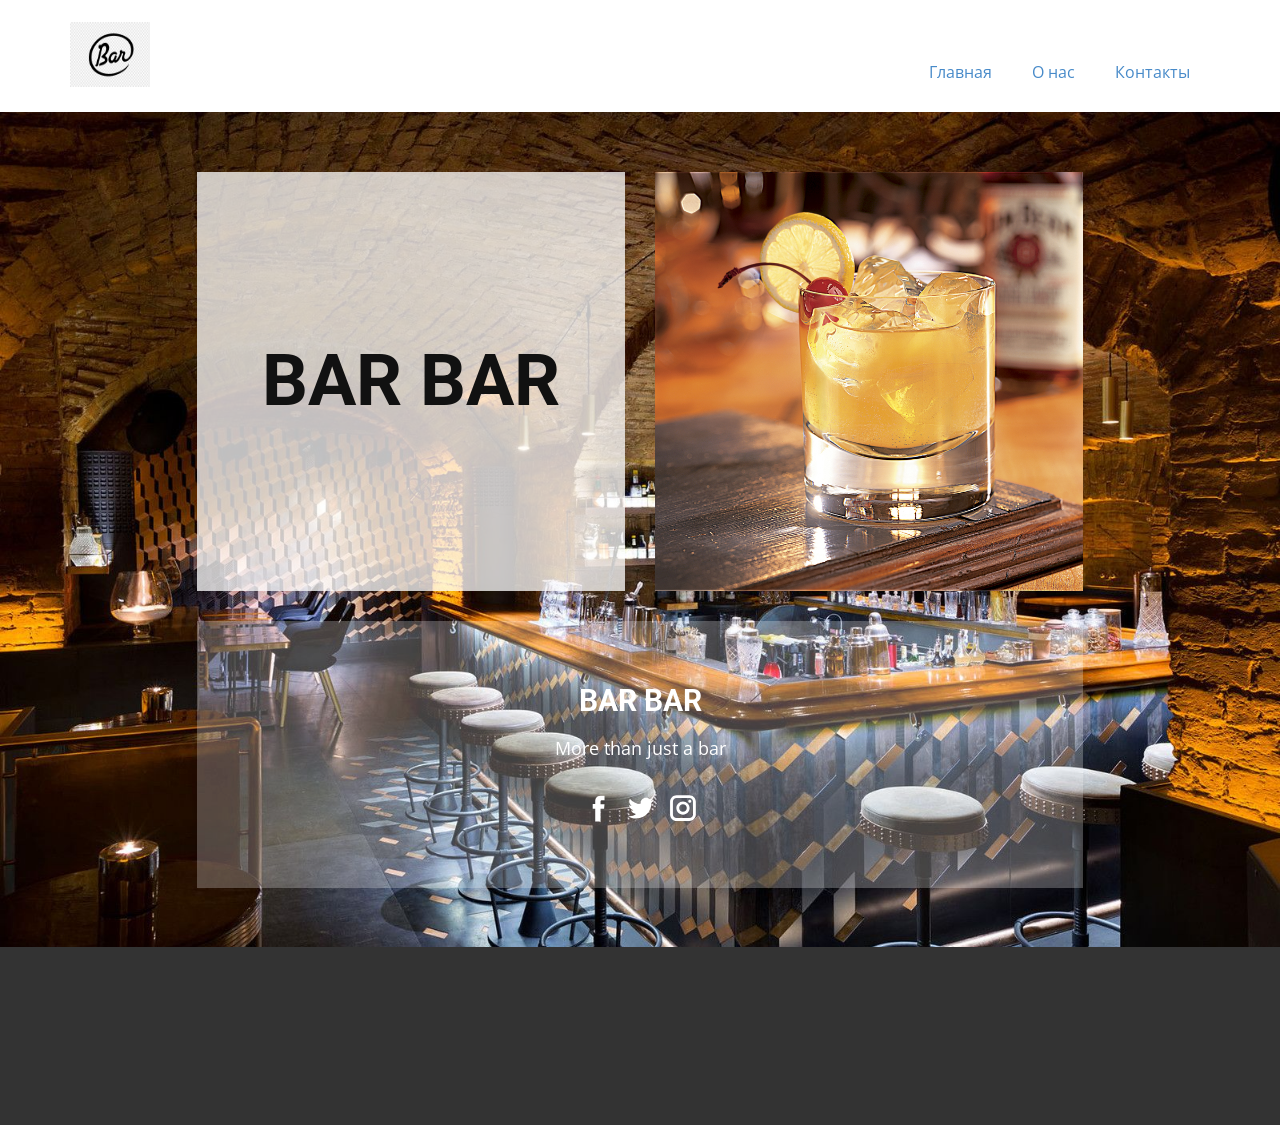
<file: index.html>
<!DOCTYPE html>
<html style="font-size: 16px;" lang="ru"><head>
    <meta name="viewport" content="width=device-width, initial-scale=1.0">
    <meta charset="utf-8">
    <meta name="keywords" content="Coffee Times, Healthy Recipes">
    <meta name="description" content="">
    <title>Главная</title>
    <link rel="stylesheet" href="nicepage.css" media="screen">
<link rel="stylesheet" href="Главная.css" media="screen">
    <script class="u-script" type="text/javascript" src="jquery.js" defer=""></script>
    <script class="u-script" type="text/javascript" src="nicepage.js" defer=""></script>
    <meta name="generator" content="Nicepage 5.13.1, nicepage.com">
    <link id="u-theme-google-font" rel="stylesheet" href="https://fonts.googleapis.com/css?family=Roboto:100,100i,300,300i,400,400i,500,500i,700,700i,900,900i|Open+Sans:300,300i,400,400i,500,500i,600,600i,700,700i,800,800i">
    
    
    <script type="application/ld+json">{
		"@context": "http://schema.org",
		"@type": "Organization",
		"name": "",
		"logo": "images/199094504-0.png"
}</script>
    <meta name="theme-color" content="#478ac9">
    <meta property="og:title" content="Главная">
    <meta property="og:type" content="website">
  <meta data-intl-tel-input-cdn-path="intlTelInput/"></head>
  <body data-home-page="Главная.html" data-home-page-title="Главная" class="u-body u-xl-mode" data-lang="ru"><header class="u-clearfix u-header u-header" id="sec-3483"><div class="u-clearfix u-sheet u-sheet-1">
        <a href="https://nicepage.com" class="u-image u-logo u-image-1" data-image-width="4617" data-image-height="3744">
          <img src="images/199094504-0.png" class="u-logo-image u-logo-image-1">
        </a>
        <nav class="u-menu u-menu-dropdown u-offcanvas u-menu-1">
          <div class="menu-collapse" style="font-size: 1rem; letter-spacing: 0px;">
            <a class="u-button-style u-custom-left-right-menu-spacing u-custom-padding-bottom u-custom-top-bottom-menu-spacing u-nav-link u-text-active-palette-1-base u-text-hover-palette-2-base" href="#">
              <svg class="u-svg-link" viewBox="0 0 24 24"><use xmlns:xlink="http://www.w3.org/1999/xlink" xlink:href="#menu-hamburger"></use></svg>
              <svg class="u-svg-content" version="1.1" id="menu-hamburger" viewBox="0 0 16 16" x="0px" y="0px" xmlns:xlink="http://www.w3.org/1999/xlink" xmlns="http://www.w3.org/2000/svg"><g><rect y="1" width="16" height="2"></rect><rect y="7" width="16" height="2"></rect><rect y="13" width="16" height="2"></rect>
</g></svg>
            </a>
          </div>
          <div class="u-nav-container">
            <ul class="u-nav u-unstyled u-nav-1"><li class="u-nav-item"><a class="u-button-style u-nav-link u-text-active-palette-1-base u-text-hover-palette-2-base" href="Главная.html" style="padding: 10px 20px;">Главная</a>
</li><li class="u-nav-item"><a class="u-button-style u-nav-link u-text-active-palette-1-base u-text-hover-palette-2-base" href="Главная.html" style="padding: 10px 20px;">О нас</a>
</li><li class="u-nav-item"><a class="u-button-style u-nav-link u-text-active-palette-1-base u-text-hover-palette-2-base" href="Главная.html" style="padding: 10px 20px;">Контакты</a>
</li></ul>
          </div>
          <div class="u-nav-container-collapse">
            <div class="u-black u-container-style u-inner-container-layout u-opacity u-opacity-95 u-sidenav">
              <div class="u-inner-container-layout u-sidenav-overflow">
                <div class="u-menu-close"></div>
                <ul class="u-align-center u-nav u-popupmenu-items u-unstyled u-nav-2"><li class="u-nav-item"><a class="u-button-style u-nav-link" href="Главная.html">Главная</a>
</li><li class="u-nav-item"><a class="u-button-style u-nav-link" href="Главная.htmll">О нас</a>
</li><li class="u-nav-item"><a class="u-button-style u-nav-link" href="Главная.html">Контакты</a>
</li></ul>
              </div>
            </div>
            <div class="u-black u-menu-overlay u-opacity u-opacity-70"></div>
          </div>
        </nav>
      </div></header>
    <section class="u-align-center u-clearfix u-image u-section-1" id="carousel_4500">
      <div class="u-clearfix u-sheet u-valign-middle u-sheet-1">
        <div class="u-clearfix u-gutter-30 u-layout-wrap u-layout-wrap-1">
          <div class="u-gutter-0 u-layout">
            <div class="u-layout-col">
              <div class="u-size-30">
                <div class="u-layout-row">
                  <div class="u-container-style u-layout-cell u-left-cell u-opacity u-opacity-75 u-right-cell u-size-30 u-white u-layout-cell-1">
                    <div class="u-container-layout u-valign-middle u-container-layout-1">
                      <h2 class="u-align-center u-text u-text-1">BAR BAR</h2>
                    </div>
                  </div>
                  <div class="u-container-style u-image u-layout-cell u-size-30 u-image-1" data-image-width="501" data-image-height="750">
                    <div class="u-container-layout u-container-layout-2"></div>
                  </div>
                </div>
              </div>
              <div class="u-size-30">
                <div class="u-layout-row">
                  <div class="u-align-center-lg u-align-center-md u-align-center-sm u-align-center-xs u-container-style u-layout-cell u-left-cell u-opacity u-opacity-25 u-right-cell u-size-60 u-white u-layout-cell-3">
                    <div class="u-container-layout u-valign-middle u-container-layout-3">
                      <h2 class="u-align-center-xl u-text u-text-body-alt-color u-text-2">BAR BAR</h2>
                      <p class="u-align-center-xl u-text u-text-body-alt-color u-text-3">More than just a bar</p>
                      <div class="u-social-icons u-spacing-10 u-social-icons-1">
                        <a class="u-social-url" target="_blank" href=""><span class="u-icon u-icon-circle u-social-facebook u-social-icon u-text-white u-icon-1"><svg class="u-svg-link" preserveAspectRatio="xMidYMin slice" viewBox="0 0 112 112" style=""><use xmlns:xlink="http://www.w3.org/1999/xlink" xlink:href="#svg-989c"></use></svg><svg x="0px" y="0px" viewBox="0 0 112 112" id="svg-989c" class="u-svg-content"><path d="M75.5,28.8H65.4c-1.5,0-4,0.9-4,4.3v9.4h13.9l-1.5,15.8H61.4v45.1H42.8V58.3h-8.8V42.4h8.8V32.2 c0-7.4,3.4-18.8,18.8-18.8h13.8v15.4H75.5z"></path></svg></span>
                        </a>
                        <a class="u-social-url" target="_blank" href=""><span class="u-icon u-icon-circle u-social-icon u-social-twitter u-text-white u-icon-2"><svg class="u-svg-link" preserveAspectRatio="xMidYMin slice" viewBox="0 0 112 112" style=""><use xmlns:xlink="http://www.w3.org/1999/xlink" xlink:href="#svg-8198"></use></svg><svg x="0px" y="0px" viewBox="0 0 112 112" id="svg-8198" class="u-svg-content"><path d="M92.2,38.2c0,0.8,0,1.6,0,2.3c0,24.3-18.6,52.4-52.6,52.4c-10.6,0.1-20.2-2.9-28.5-8.2 c1.4,0.2,2.9,0.2,4.4,0.2c8.7,0,16.7-2.9,23-7.9c-8.1-0.2-14.9-5.5-17.3-12.8c1.1,0.2,2.4,0.2,3.4,0.2c1.6,0,3.3-0.2,4.8-0.7 c-8.4-1.6-14.9-9.2-14.9-18c0-0.2,0-0.2,0-0.2c2.5,1.4,5.4,2.2,8.4,2.3c-5-3.3-8.3-8.9-8.3-15.4c0-3.4,1-6.5,2.5-9.2 c9.1,11.1,22.7,18.5,38,19.2c-0.2-1.4-0.4-2.8-0.4-4.3c0.1-10,8.3-18.2,18.5-18.2c5.4,0,10.1,2.2,13.5,5.7c4.3-0.8,8.1-2.3,11.7-4.5 c-1.4,4.3-4.3,7.9-8.1,10.1c3.7-0.4,7.3-1.4,10.6-2.9C98.9,32.3,95.7,35.5,92.2,38.2z"></path></svg></span>
                        </a>
                        <a class="u-social-url" target="_blank" href=""><span class="u-icon u-icon-circle u-social-icon u-social-instagram u-text-white u-icon-3"><svg class="u-svg-link" preserveAspectRatio="xMidYMin slice" viewBox="0 0 112 112" style=""><use xmlns:xlink="http://www.w3.org/1999/xlink" xlink:href="#svg-5585"></use></svg><svg x="0px" y="0px" viewBox="0 0 112 112" id="svg-5585" class="u-svg-content"><path d="M55.9,32.9c-12.8,0-23.2,10.4-23.2,23.2s10.4,23.2,23.2,23.2s23.2-10.4,23.2-23.2S68.7,32.9,55.9,32.9z M55.9,69.4c-7.4,0-13.3-6-13.3-13.3c-0.1-7.4,6-13.3,13.3-13.3s13.3,6,13.3,13.3C69.3,63.5,63.3,69.4,55.9,69.4z"></path><path d="M79.7,26.8c-3,0-5.4,2.5-5.4,5.4s2.5,5.4,5.4,5.4c3,0,5.4-2.5,5.4-5.4S82.7,26.8,79.7,26.8z"></path><path d="M78.2,11H33.5C21,11,10.8,21.3,10.8,33.7v44.7c0,12.6,10.2,22.8,22.7,22.8h44.7c12.6,0,22.7-10.2,22.7-22.7 V33.7C100.8,21.1,90.6,11,78.2,11z M91,78.4c0,7.1-5.8,12.8-12.8,12.8H33.5c-7.1,0-12.8-5.8-12.8-12.8V33.7 c0-7.1,5.8-12.8,12.8-12.8h44.7c7.1,0,12.8,5.8,12.8,12.8V78.4z"></path></svg></span>
                        </a>
                      </div>
                    </div>
                  </div>
                </div>
              </div>
            </div>
          </div>
        </div>
      </div>
    </section>
    
    
    <footer class="u-align-center u-clearfix u-footer u-grey-80 u-footer" id="sec-0351"><div class="u-clearfix u-sheet u-sheet-1"></div></footer>
    <section class="u-backlink u-clearfix u-grey-80">
      <a class="u-link"  target="_blank">
        
    </section>
  <script src="testpage.js"></script>
    <script src="https://bot.jaicp.com/chatwidget/vjFITZYG:9ca4e17687b3ea5aa8789b11081d43937aa12fb0/justwidget.js?force=true" async></script>
</body></html>
</file>
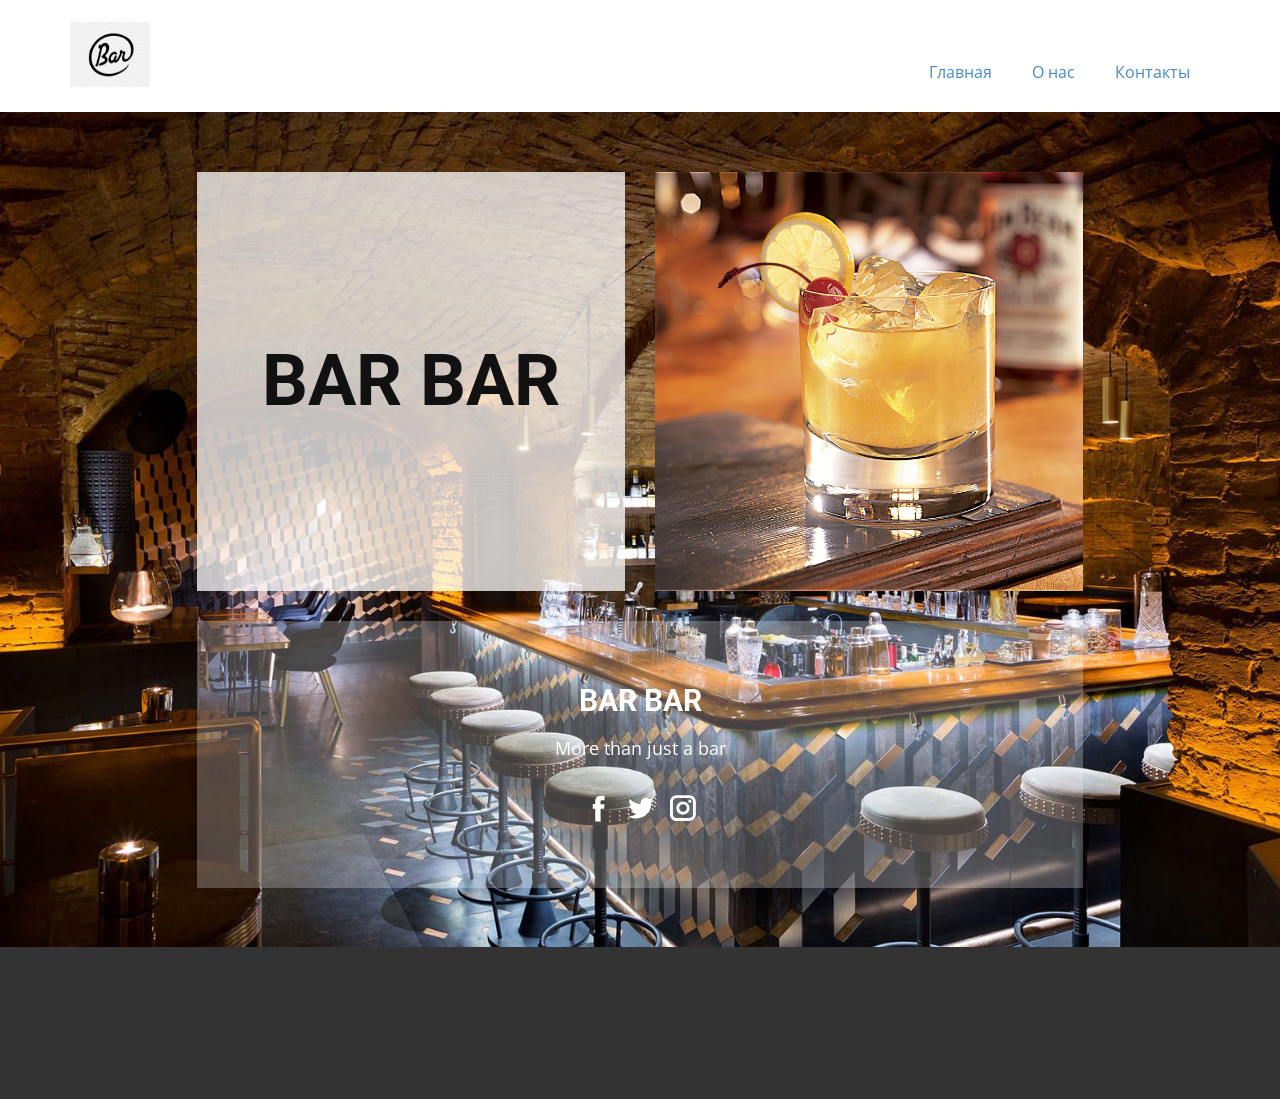
<file: Главная.html>
<!DOCTYPE html>
<html style="font-size: 16px;" lang="ru"><head>
    <meta name="viewport" content="width=device-width, initial-scale=1.0">
    <meta charset="utf-8">
    <meta name="keywords" content="Coffee Times, Healthy Recipes">
    <meta name="description" content="">
    <title>Главная</title>
    <link rel="stylesheet" href="nicepage.css" media="screen">
<link rel="stylesheet" href="Главная.css" media="screen">
    <script class="u-script" type="text/javascript" src="jquery.js" defer=""></script>
    <script class="u-script" type="text/javascript" src="nicepage.js" defer=""></script>
    <meta name="generator" content="Nicepage 5.13.1, nicepage.com">
    <link id="u-theme-google-font" rel="stylesheet" href="https://fonts.googleapis.com/css?family=Roboto:100,100i,300,300i,400,400i,500,500i,700,700i,900,900i|Open+Sans:300,300i,400,400i,500,500i,600,600i,700,700i,800,800i">
    
    
    <script type="application/ld+json">{
		"@context": "http://schema.org",
		"@type": "Organization",
		"name": "",
		"logo": "images/199094504-0.png"
}</script>
    <meta name="theme-color" content="#478ac9">
    <meta property="og:title" content="Главная">
    <meta property="og:type" content="website">
  <meta data-intl-tel-input-cdn-path="intlTelInput/"></head>
  <body class="u-body u-xl-mode" data-lang="ru"><header class="u-clearfix u-header u-header" id="sec-3483"><div class="u-clearfix u-sheet u-sheet-1">
        <a href="https://nicepage.com" class="u-image u-logo u-image-1" data-image-width="4617" data-image-height="3744">
          <img src="images/199094504-0.png" class="u-logo-image u-logo-image-1">
        </a>
        <nav class="u-menu u-menu-dropdown u-offcanvas u-menu-1">
          <div class="menu-collapse" style="font-size: 1rem; letter-spacing: 0px;">
            <a class="u-button-style u-custom-left-right-menu-spacing u-custom-padding-bottom u-custom-top-bottom-menu-spacing u-nav-link u-text-active-palette-1-base u-text-hover-palette-2-base" href="#">
              <svg class="u-svg-link" viewBox="0 0 24 24"><use xmlns:xlink="http://www.w3.org/1999/xlink" xlink:href="#menu-hamburger"></use></svg>
              <svg class="u-svg-content" version="1.1" id="menu-hamburger" viewBox="0 0 16 16" x="0px" y="0px" xmlns:xlink="http://www.w3.org/1999/xlink" xmlns="http://www.w3.org/2000/svg"><g><rect y="1" width="16" height="2"></rect><rect y="7" width="16" height="2"></rect><rect y="13" width="16" height="2"></rect>
</g></svg>
            </a>
          </div>
          <div class="u-nav-container">
            <ul class="u-nav u-unstyled u-nav-1"><li class="u-nav-item"><a class="u-button-style u-nav-link u-text-active-palette-1-base u-text-hover-palette-2-base" href="Главная.html" style="padding: 10px 20px;">Главная</a>
</li><li class="u-nav-item"><a class="u-button-style u-nav-link u-text-active-palette-1-base u-text-hover-palette-2-base" href="Главная.html" style="padding: 10px 20px;">О нас</a>
</li><li class="u-nav-item"><a class="u-button-style u-nav-link u-text-active-palette-1-base u-text-hover-palette-2-base" href="Главная.html" style="padding: 10px 20px;">Контакты</a>
</li></ul>
          </div>
          <div class="u-nav-container-collapse">
            <div class="u-black u-container-style u-inner-container-layout u-opacity u-opacity-95 u-sidenav">
              <div class="u-inner-container-layout u-sidenav-overflow">
                <div class="u-menu-close"></div>
                <ul class="u-align-center u-nav u-popupmenu-items u-unstyled u-nav-2"><li class="u-nav-item"><a class="u-button-style u-nav-link" href="Главная.html">Главная</a>
</li><li class="u-nav-item"><a class="u-button-style u-nav-link" href="Главная.html">О нас</a>
</li><li class="u-nav-item"><a class="u-button-style u-nav-link" href="Главная.html">Контакты</a>
</li></ul>
              </div>
            </div>
            <div class="u-black u-menu-overlay u-opacity u-opacity-70"></div>
          </div>
        </nav>
      </div></header>
    <section class="u-align-center u-clearfix u-image u-section-1" id="carousel_4500">
      <div class="u-clearfix u-sheet u-valign-middle u-sheet-1">
        <div class="u-clearfix u-gutter-30 u-layout-wrap u-layout-wrap-1">
          <div class="u-gutter-0 u-layout">
            <div class="u-layout-col">
              <div class="u-size-30">
                <div class="u-layout-row">
                  <div class="u-container-style u-layout-cell u-left-cell u-opacity u-opacity-75 u-right-cell u-size-30 u-white u-layout-cell-1">
                    <div class="u-container-layout u-valign-middle u-container-layout-1">
                      <h2 class="u-align-center u-text u-text-1">BAR BAR</h2>
                    </div>
                  </div>
                  <div class="u-container-style u-image u-layout-cell u-size-30 u-image-1" data-image-width="501" data-image-height="750">
                    <div class="u-container-layout u-container-layout-2"></div>
                  </div>
                </div>
              </div>
              <div class="u-size-30">
                <div class="u-layout-row">
                  <div class="u-align-center-lg u-align-center-md u-align-center-sm u-align-center-xs u-container-style u-layout-cell u-left-cell u-opacity u-opacity-25 u-right-cell u-size-60 u-white u-layout-cell-3">
                    <div class="u-container-layout u-valign-middle u-container-layout-3">
                      <h2 class="u-align-center-xl u-text u-text-body-alt-color u-text-2">BAR BAR</h2>
                      <p class="u-align-center-xl u-text u-text-body-alt-color u-text-3">More than just a bar</p>
                      <div class="u-social-icons u-spacing-10 u-social-icons-1">
                        <a class="u-social-url" target="_blank" href=""><span class="u-icon u-icon-circle u-social-facebook u-social-icon u-text-white u-icon-1"><svg class="u-svg-link" preserveAspectRatio="xMidYMin slice" viewBox="0 0 112 112" style=""><use xmlns:xlink="http://www.w3.org/1999/xlink" xlink:href="#svg-989c"></use></svg><svg x="0px" y="0px" viewBox="0 0 112 112" id="svg-989c" class="u-svg-content"><path d="M75.5,28.8H65.4c-1.5,0-4,0.9-4,4.3v9.4h13.9l-1.5,15.8H61.4v45.1H42.8V58.3h-8.8V42.4h8.8V32.2 c0-7.4,3.4-18.8,18.8-18.8h13.8v15.4H75.5z"></path></svg></span>
                        </a>
                        <a class="u-social-url" target="_blank" href=""><span class="u-icon u-icon-circle u-social-icon u-social-twitter u-text-white u-icon-2"><svg class="u-svg-link" preserveAspectRatio="xMidYMin slice" viewBox="0 0 112 112" style=""><use xmlns:xlink="http://www.w3.org/1999/xlink" xlink:href="#svg-8198"></use></svg><svg x="0px" y="0px" viewBox="0 0 112 112" id="svg-8198" class="u-svg-content"><path d="M92.2,38.2c0,0.8,0,1.6,0,2.3c0,24.3-18.6,52.4-52.6,52.4c-10.6,0.1-20.2-2.9-28.5-8.2 c1.4,0.2,2.9,0.2,4.4,0.2c8.7,0,16.7-2.9,23-7.9c-8.1-0.2-14.9-5.5-17.3-12.8c1.1,0.2,2.4,0.2,3.4,0.2c1.6,0,3.3-0.2,4.8-0.7 c-8.4-1.6-14.9-9.2-14.9-18c0-0.2,0-0.2,0-0.2c2.5,1.4,5.4,2.2,8.4,2.3c-5-3.3-8.3-8.9-8.3-15.4c0-3.4,1-6.5,2.5-9.2 c9.1,11.1,22.7,18.5,38,19.2c-0.2-1.4-0.4-2.8-0.4-4.3c0.1-10,8.3-18.2,18.5-18.2c5.4,0,10.1,2.2,13.5,5.7c4.3-0.8,8.1-2.3,11.7-4.5 c-1.4,4.3-4.3,7.9-8.1,10.1c3.7-0.4,7.3-1.4,10.6-2.9C98.9,32.3,95.7,35.5,92.2,38.2z"></path></svg></span>
                        </a>
                        <a class="u-social-url" target="_blank" href=""><span class="u-icon u-icon-circle u-social-icon u-social-instagram u-text-white u-icon-3"><svg class="u-svg-link" preserveAspectRatio="xMidYMin slice" viewBox="0 0 112 112" style=""><use xmlns:xlink="http://www.w3.org/1999/xlink" xlink:href="#svg-5585"></use></svg><svg x="0px" y="0px" viewBox="0 0 112 112" id="svg-5585" class="u-svg-content"><path d="M55.9,32.9c-12.8,0-23.2,10.4-23.2,23.2s10.4,23.2,23.2,23.2s23.2-10.4,23.2-23.2S68.7,32.9,55.9,32.9z M55.9,69.4c-7.4,0-13.3-6-13.3-13.3c-0.1-7.4,6-13.3,13.3-13.3s13.3,6,13.3,13.3C69.3,63.5,63.3,69.4,55.9,69.4z"></path><path d="M79.7,26.8c-3,0-5.4,2.5-5.4,5.4s2.5,5.4,5.4,5.4c3,0,5.4-2.5,5.4-5.4S82.7,26.8,79.7,26.8z"></path><path d="M78.2,11H33.5C21,11,10.8,21.3,10.8,33.7v44.7c0,12.6,10.2,22.8,22.7,22.8h44.7c12.6,0,22.7-10.2,22.7-22.7 V33.7C100.8,21.1,90.6,11,78.2,11z M91,78.4c0,7.1-5.8,12.8-12.8,12.8H33.5c-7.1,0-12.8-5.8-12.8-12.8V33.7 c0-7.1,5.8-12.8,12.8-12.8h44.7c7.1,0,12.8,5.8,12.8,12.8V78.4z"></path></svg></span>
                        </a>
                      </div>
                    </div>
                  </div>
                </div>
              </div>
            </div>
          </div>
        </div>
      </div>
    </section>
    
    
    <footer class="u-align-center u-clearfix u-footer u-grey-80 u-footer" id="sec-0351"><div class="u-clearfix u-sheet u-sheet-1"></div></footer>
    <section class="u-backlink u-clearfix u-grey-80">
    </section>
  <script src="testpage.js"></script>
    <script src="https://bot.jaicp.com/chatwidget/vjFITZYG:9ca4e17687b3ea5aa8789b11081d43937aa12fb0/justwidget.js?force=true" async></script>
</body></html>
</file>
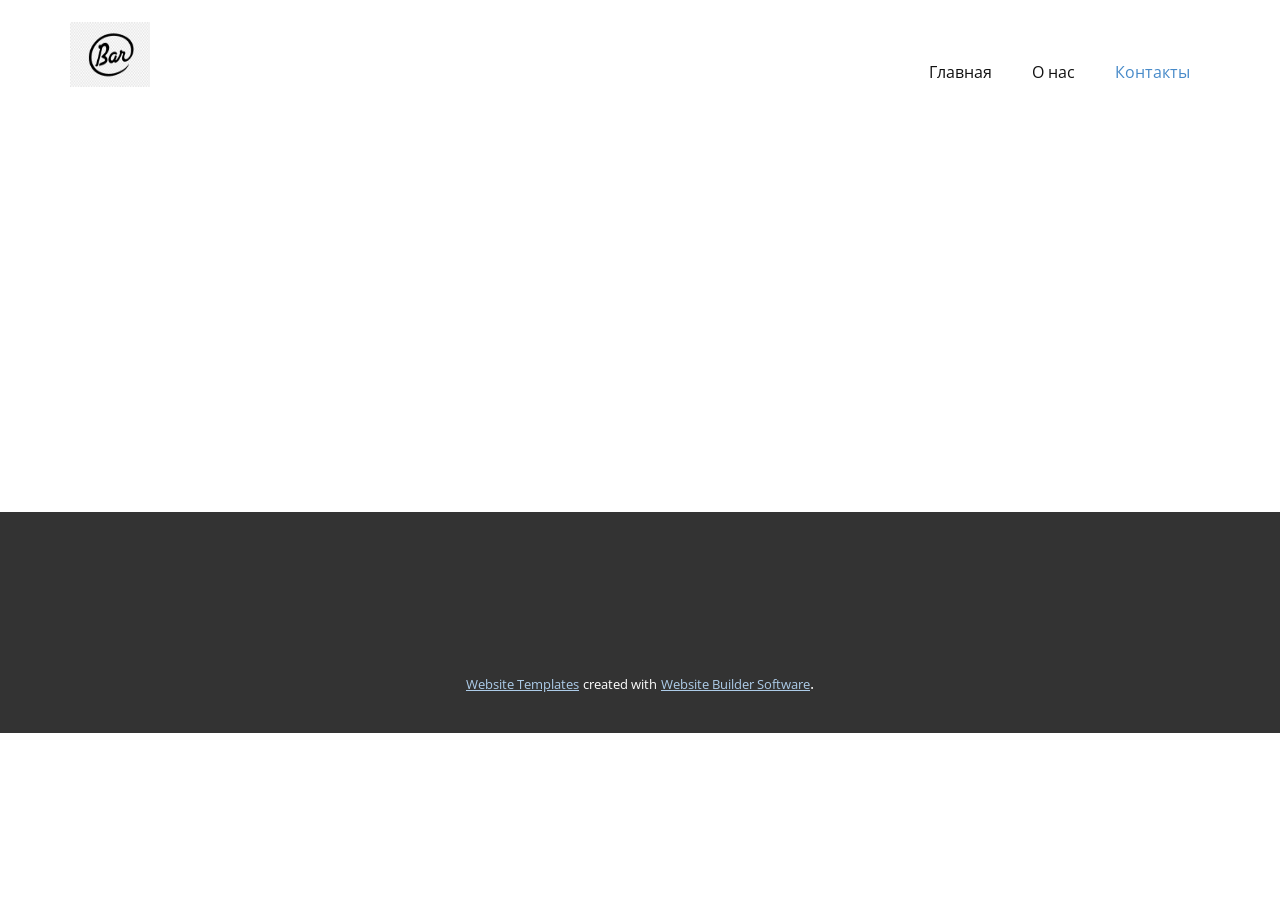
<file: Контакты.html>
<!DOCTYPE html>
<html style="font-size: 16px;" lang="ru"><head>
    <meta name="viewport" content="width=device-width, initial-scale=1.0">
    <meta charset="utf-8">
    <meta name="keywords" content="">
    <meta name="description" content="">
    <title>Контакты</title>
    <link rel="stylesheet" href="nicepage.css" media="screen">
<link rel="stylesheet" href="Контакты.css" media="screen">
    <script class="u-script" type="text/javascript" src="jquery.js" defer=""></script>
    <script class="u-script" type="text/javascript" src="nicepage.js" defer=""></script>
    <meta name="generator" content="Nicepage 5.13.1, nicepage.com">
    <link id="u-theme-google-font" rel="stylesheet" href="https://fonts.googleapis.com/css?family=Roboto:100,100i,300,300i,400,400i,500,500i,700,700i,900,900i|Open+Sans:300,300i,400,400i,500,500i,600,600i,700,700i,800,800i">
    
    
    <script type="application/ld+json">{
		"@context": "http://schema.org",
		"@type": "Organization",
		"name": "",
		"logo": "images/199094504-0.png"
}</script>
    <meta name="theme-color" content="#478ac9">
    <meta property="og:title" content="Контакты">
    <meta property="og:type" content="website">
  <meta data-intl-tel-input-cdn-path="intlTelInput/"></head>
  <body class="u-body u-xl-mode" data-lang="ru"><header class="u-clearfix u-header u-header" id="sec-3483"><div class="u-clearfix u-sheet u-sheet-1">
        <a href="https://nicepage.com" class="u-image u-logo u-image-1" data-image-width="4617" data-image-height="3744">
          <img src="images/199094504-0.png" class="u-logo-image u-logo-image-1">
        </a>
        <nav class="u-menu u-menu-dropdown u-offcanvas u-menu-1">
          <div class="menu-collapse" style="font-size: 1rem; letter-spacing: 0px;">
            <a class="u-button-style u-custom-left-right-menu-spacing u-custom-padding-bottom u-custom-top-bottom-menu-spacing u-nav-link u-text-active-palette-1-base u-text-hover-palette-2-base" href="#">
              <svg class="u-svg-link" viewBox="0 0 24 24"><use xmlns:xlink="http://www.w3.org/1999/xlink" xlink:href="#menu-hamburger"></use></svg>
              <svg class="u-svg-content" version="1.1" id="menu-hamburger" viewBox="0 0 16 16" x="0px" y="0px" xmlns:xlink="http://www.w3.org/1999/xlink" xmlns="http://www.w3.org/2000/svg"><g><rect y="1" width="16" height="2"></rect><rect y="7" width="16" height="2"></rect><rect y="13" width="16" height="2"></rect>
</g></svg>
            </a>
          </div>
          <div class="u-nav-container">
            <ul class="u-nav u-unstyled u-nav-1"><li class="u-nav-item"><a class="u-button-style u-nav-link u-text-active-palette-1-base u-text-hover-palette-2-base" href="Главная.html" style="padding: 10px 20px;">Главная</a>
</li><li class="u-nav-item"><a class="u-button-style u-nav-link u-text-active-palette-1-base u-text-hover-palette-2-base" href="О-нас.html" style="padding: 10px 20px;">О нас</a>
</li><li class="u-nav-item"><a class="u-button-style u-nav-link u-text-active-palette-1-base u-text-hover-palette-2-base" href="Контакты.html" style="padding: 10px 20px;">Контакты</a>
</li></ul>
          </div>
          <div class="u-nav-container-collapse">
            <div class="u-black u-container-style u-inner-container-layout u-opacity u-opacity-95 u-sidenav">
              <div class="u-inner-container-layout u-sidenav-overflow">
                <div class="u-menu-close"></div>
                <ul class="u-align-center u-nav u-popupmenu-items u-unstyled u-nav-2"><li class="u-nav-item"><a class="u-button-style u-nav-link" href="Главная.html">Главная</a>
</li><li class="u-nav-item"><a class="u-button-style u-nav-link" href="О-нас.html">О нас</a>
</li><li class="u-nav-item"><a class="u-button-style u-nav-link" href="Контакты.html">Контакты</a>
</li></ul>
              </div>
            </div>
            <div class="u-black u-menu-overlay u-opacity u-opacity-70"></div>
          </div>
        </nav>
      </div></header>
    <section class="u-clearfix u-section-1" id="sec-1c95">
      <div class="u-clearfix u-sheet u-sheet-1"></div>
    </section>
    
    
    <footer class="u-align-center u-clearfix u-footer u-grey-80 u-footer" id="sec-0351"><div class="u-clearfix u-sheet u-sheet-1"></div></footer>
    <section class="u-backlink u-clearfix u-grey-80">
      <a class="u-link" href="https://nicepage.com/website-templates" target="_blank">
        <span>Website Templates</span>
      </a>
      <p class="u-text">
        <span>created with</span>
      </p>
      <a class="u-link" href="" target="_blank">
        <span>Website Builder Software</span>
      </a>. 
    </section>
  
</body></html>
</file>
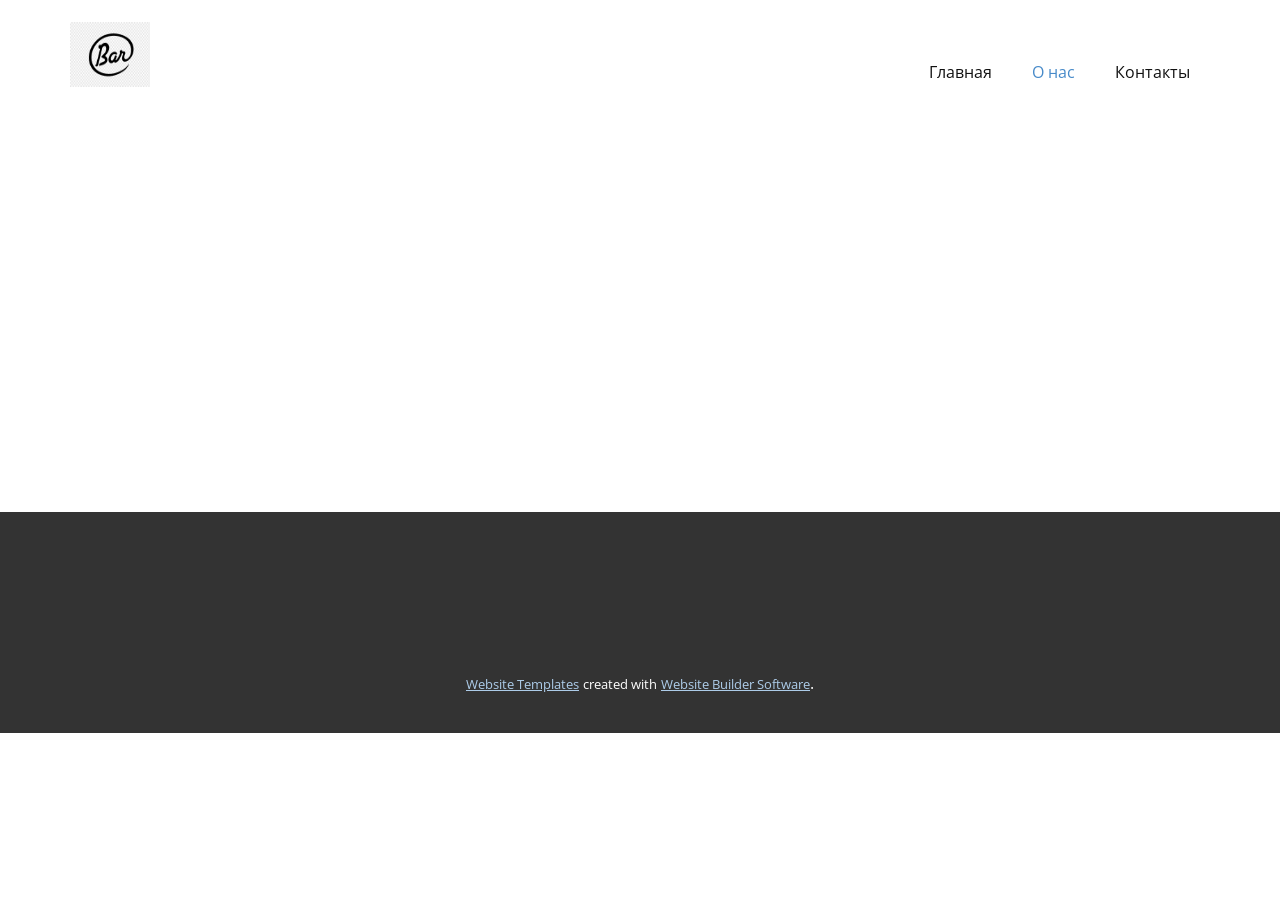
<file: О-нас.html>
<!DOCTYPE html>
<html style="font-size: 16px;" lang="ru"><head>
    <meta name="viewport" content="width=device-width, initial-scale=1.0">
    <meta charset="utf-8">
    <meta name="keywords" content="">
    <meta name="description" content="">
    <title>О нас</title>
    <link rel="stylesheet" href="nicepage.css" media="screen">
<link rel="stylesheet" href="О-нас.css" media="screen">
    <script class="u-script" type="text/javascript" src="jquery.js" defer=""></script>
    <script class="u-script" type="text/javascript" src="nicepage.js" defer=""></script>
    <meta name="generator" content="Nicepage 5.13.1, nicepage.com">
    <link id="u-theme-google-font" rel="stylesheet" href="https://fonts.googleapis.com/css?family=Roboto:100,100i,300,300i,400,400i,500,500i,700,700i,900,900i|Open+Sans:300,300i,400,400i,500,500i,600,600i,700,700i,800,800i">
    
    
    <script type="application/ld+json">{
		"@context": "http://schema.org",
		"@type": "Organization",
		"name": "",
		"logo": "images/199094504-0.png"
}</script>
    <meta name="theme-color" content="#478ac9">
    <meta property="og:title" content="О нас">
    <meta property="og:type" content="website">
  <meta data-intl-tel-input-cdn-path="intlTelInput/"></head>
  <body class="u-body u-xl-mode" data-lang="ru"><header class="u-clearfix u-header u-header" id="sec-3483"><div class="u-clearfix u-sheet u-sheet-1">
        <a href="https://nicepage.com" class="u-image u-logo u-image-1" data-image-width="4617" data-image-height="3744">
          <img src="images/199094504-0.png" class="u-logo-image u-logo-image-1">
        </a>
        <nav class="u-menu u-menu-dropdown u-offcanvas u-menu-1">
          <div class="menu-collapse" style="font-size: 1rem; letter-spacing: 0px;">
            <a class="u-button-style u-custom-left-right-menu-spacing u-custom-padding-bottom u-custom-top-bottom-menu-spacing u-nav-link u-text-active-palette-1-base u-text-hover-palette-2-base" href="#">
              <svg class="u-svg-link" viewBox="0 0 24 24"><use xmlns:xlink="http://www.w3.org/1999/xlink" xlink:href="#menu-hamburger"></use></svg>
              <svg class="u-svg-content" version="1.1" id="menu-hamburger" viewBox="0 0 16 16" x="0px" y="0px" xmlns:xlink="http://www.w3.org/1999/xlink" xmlns="http://www.w3.org/2000/svg"><g><rect y="1" width="16" height="2"></rect><rect y="7" width="16" height="2"></rect><rect y="13" width="16" height="2"></rect>
</g></svg>
            </a>
          </div>
          <div class="u-nav-container">
            <ul class="u-nav u-unstyled u-nav-1"><li class="u-nav-item"><a class="u-button-style u-nav-link u-text-active-palette-1-base u-text-hover-palette-2-base" href="Главная.html" style="padding: 10px 20px;">Главная</a>
</li><li class="u-nav-item"><a class="u-button-style u-nav-link u-text-active-palette-1-base u-text-hover-palette-2-base" href="О-нас.html" style="padding: 10px 20px;">О нас</a>
</li><li class="u-nav-item"><a class="u-button-style u-nav-link u-text-active-palette-1-base u-text-hover-palette-2-base" href="Контакты.html" style="padding: 10px 20px;">Контакты</a>
</li></ul>
          </div>
          <div class="u-nav-container-collapse">
            <div class="u-black u-container-style u-inner-container-layout u-opacity u-opacity-95 u-sidenav">
              <div class="u-inner-container-layout u-sidenav-overflow">
                <div class="u-menu-close"></div>
                <ul class="u-align-center u-nav u-popupmenu-items u-unstyled u-nav-2"><li class="u-nav-item"><a class="u-button-style u-nav-link" href="Главная.html">Главная</a>
</li><li class="u-nav-item"><a class="u-button-style u-nav-link" href="О-нас.html">О нас</a>
</li><li class="u-nav-item"><a class="u-button-style u-nav-link" href="Контакты.html">Контакты</a>
</li></ul>
              </div>
            </div>
            <div class="u-black u-menu-overlay u-opacity u-opacity-70"></div>
          </div>
        </nav>
      </div></header>
    <section class="u-clearfix u-section-1" id="sec-fe22">
      <div class="u-clearfix u-sheet u-sheet-1"></div>
    </section>
    
    
    <footer class="u-align-center u-clearfix u-footer u-grey-80 u-footer" id="sec-0351"><div class="u-clearfix u-sheet u-sheet-1"></div></footer>
    <section class="u-backlink u-clearfix u-grey-80">
      <a class="u-link" href="https://nicepage.com/website-templates" target="_blank">
        <span>Website Templates</span>
      </a>
      <p class="u-text">
        <span>created with</span>
      </p>
      <a class="u-link" href="" target="_blank">
        <span>Website Builder Software</span>
      </a>. 
    </section>
  
</body></html>
</file>
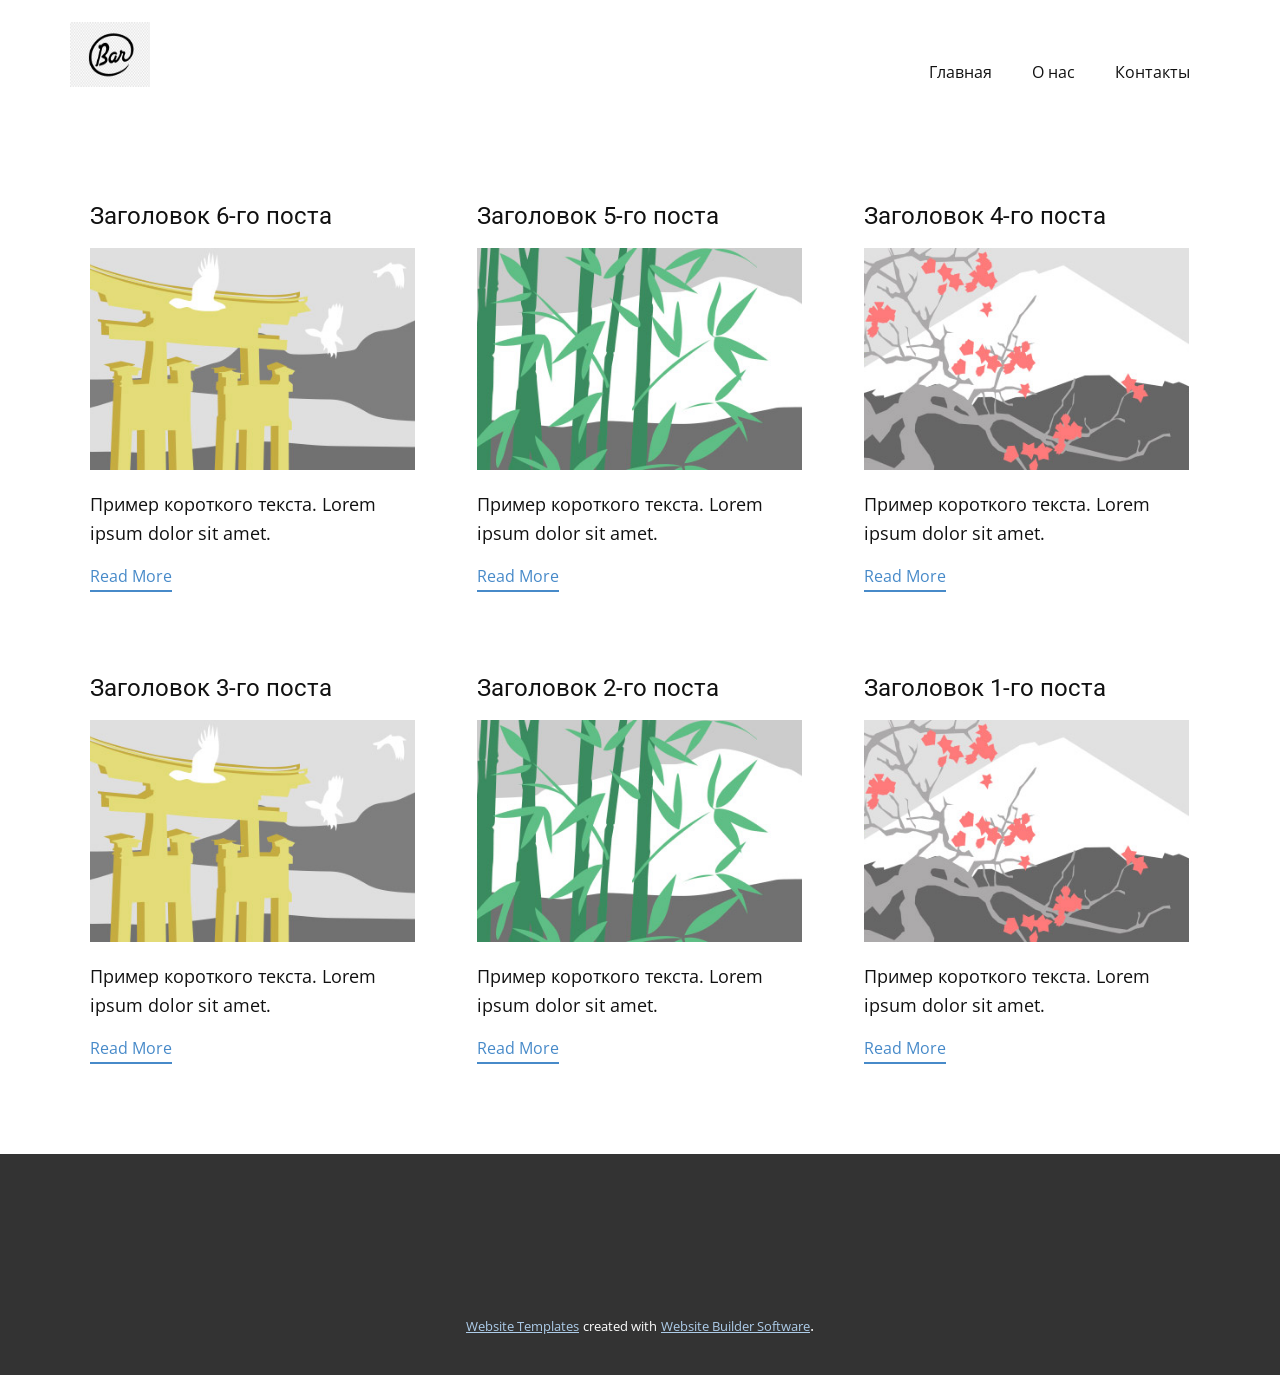
<file: blog/blog.html>
<!DOCTYPE html>
<html style="font-size: 16px;" lang="ru"><head>
    <meta name="viewport" content="width=device-width, initial-scale=1.0">
    <meta charset="utf-8">
    <meta name="keywords" content="">
    <meta name="description" content="">
    <title>Blog Template</title>
    <link rel="stylesheet" href="../nicepage.css" media="screen">
<link rel="stylesheet" href="../Blog-Template.css" media="screen">
    <script class="u-script" type="text/javascript" src="../jquery.js" defer=""></script>
    <script class="u-script" type="text/javascript" src="../nicepage.js" defer=""></script>
    <meta name="generator" content="Nicepage 5.13.1, nicepage.com">
    <link id="u-theme-google-font" rel="stylesheet" href="https://fonts.googleapis.com/css?family=Roboto:100,100i,300,300i,400,400i,500,500i,700,700i,900,900i|Open+Sans:300,300i,400,400i,500,500i,600,600i,700,700i,800,800i">
    
    
    <script type="application/ld+json">{
		"@context": "http://schema.org",
		"@type": "Organization",
		"name": "",
		"logo": "images/199094504-0.png"
}</script>
    <meta name="theme-color" content="#478ac9">
  <meta data-intl-tel-input-cdn-path="intlTelInput/"></head>
  <body class="u-body u-xl-mode" data-lang="ru"><header class="u-clearfix u-header u-header" id="sec-3483"><div class="u-clearfix u-sheet u-sheet-1">
        <a href="https://nicepage.com" class="u-image u-logo u-image-1" data-image-width="4617" data-image-height="3744">
          <img src="../images/199094504-0.png" class="u-logo-image u-logo-image-1">
        </a>
        <nav class="u-menu u-menu-dropdown u-offcanvas u-menu-1">
          <div class="menu-collapse" style="font-size: 1rem; letter-spacing: 0px;">
            <a class="u-button-style u-custom-left-right-menu-spacing u-custom-padding-bottom u-custom-top-bottom-menu-spacing u-nav-link u-text-active-palette-1-base u-text-hover-palette-2-base" href="#">
              <svg class="u-svg-link" viewBox="0 0 24 24"><use xmlns:xlink="http://www.w3.org/1999/xlink" xlink:href="#menu-hamburger"></use></svg>
              <svg class="u-svg-content" version="1.1" id="menu-hamburger" viewBox="0 0 16 16" x="0px" y="0px" xmlns:xlink="http://www.w3.org/1999/xlink" xmlns="http://www.w3.org/2000/svg"><g><rect y="1" width="16" height="2"></rect><rect y="7" width="16" height="2"></rect><rect y="13" width="16" height="2"></rect>
</g></svg>
            </a>
          </div>
          <div class="u-nav-container">
            <ul class="u-nav u-unstyled u-nav-1"><li class="u-nav-item"><a class="u-button-style u-nav-link u-text-active-palette-1-base u-text-hover-palette-2-base" href="../Главная.html" style="padding: 10px 20px;">Главная</a>
</li><li class="u-nav-item"><a class="u-button-style u-nav-link u-text-active-palette-1-base u-text-hover-palette-2-base" href="../О-нас.html" style="padding: 10px 20px;">О нас</a>
</li><li class="u-nav-item"><a class="u-button-style u-nav-link u-text-active-palette-1-base u-text-hover-palette-2-base" href="../Контакты.html" style="padding: 10px 20px;">Контакты</a>
</li></ul>
          </div>
          <div class="u-nav-container-collapse">
            <div class="u-black u-container-style u-inner-container-layout u-opacity u-opacity-95 u-sidenav">
              <div class="u-inner-container-layout u-sidenav-overflow">
                <div class="u-menu-close"></div>
                <ul class="u-align-center u-nav u-popupmenu-items u-unstyled u-nav-2"><li class="u-nav-item"><a class="u-button-style u-nav-link" href="../Главная.html">Главная</a>
</li><li class="u-nav-item"><a class="u-button-style u-nav-link" href="../О-нас.html">О нас</a>
</li><li class="u-nav-item"><a class="u-button-style u-nav-link" href="../Контакты.html">Контакты</a>
</li></ul>
              </div>
            </div>
            <div class="u-black u-menu-overlay u-opacity u-opacity-70"></div>
          </div>
        </nav>
      </div></header>
    <section class="u-clearfix u-section-1" id="sec-0353">
      <div class="u-clearfix u-sheet u-valign-middle u-sheet-1"><!--blog--><!--blog_options_json--><!--{"type":"Recent","source":"","tags":"","count":""}--><!--/blog_options_json-->
        <div class="u-blog u-expanded-width u-repeater u-repeater-1"><!--blog_post-->
          <div class="u-blog-post u-container-style u-repeater-item u-white u-repeater-item-1">
            <div class="u-container-layout u-similar-container u-valign-top u-container-layout-1"><!--blog_post_header-->
              <h4 class="u-blog-control u-text u-text-1">
                <a class="u-post-header-link" href="../blog/пост-5.html">Заголовок 6-го поста</a>
              </h4><!--/blog_post_header--><!--blog_post_image-->
              <a class="u-post-header-link" href="../blog/пост-5.html"><img alt="" class="u-blog-control u-expanded-width u-image u-image-default u-image-1" src="../images/8ad73f3c.jpeg"></a><!--/blog_post_image--><!--blog_post_content-->
              <div class="u-blog-control u-post-content u-text u-text-2 fr-view">Пример короткого текста. Lorem ipsum dolor sit amet.</div><!--/blog_post_content--><!--blog_post_readmore-->
              <a href="../blog/пост-5.html" class="u-blog-control u-border-2 u-border-palette-1-base u-btn u-btn-rectangle u-button-style u-none u-btn-1"><!--blog_post_readmore_content--><!--options_json--><!--{"content":"Read More","defaultValue":"Читать дальше"}--><!--/options_json-->Read More<!--/blog_post_readmore_content--></a><!--/blog_post_readmore-->
            </div>
          </div><div class="u-blog-post u-container-style u-repeater-item u-video-cover u-white">
            <div class="u-container-layout u-similar-container u-valign-top u-container-layout-2"><!--blog_post_header-->
              <h4 class="u-blog-control u-text u-text-3">
                <a class="u-post-header-link" href="../blog/пост-4.html">Заголовок 5-го поста</a>
              </h4><!--/blog_post_header--><!--blog_post_image-->
              <a class="u-post-header-link" href="../blog/пост-4.html"><img alt="" class="u-blog-control u-expanded-width u-image u-image-default u-image-2" src="../images/68f64b9d.jpeg"></a><!--/blog_post_image--><!--blog_post_content-->
              <div class="u-blog-control u-post-content u-text u-text-4 fr-view">Пример короткого текста. Lorem ipsum dolor sit amet.</div><!--/blog_post_content--><!--blog_post_readmore-->
              <a href="../blog/пост-4.html" class="u-blog-control u-border-2 u-border-palette-1-base u-btn u-btn-rectangle u-button-style u-none u-btn-2"><!--blog_post_readmore_content--><!--options_json--><!--{"content":"Read More","defaultValue":"Читать дальше"}--><!--/options_json-->Read More<!--/blog_post_readmore_content--></a><!--/blog_post_readmore-->
            </div>
          </div><div class="u-blog-post u-container-style u-repeater-item u-video-cover u-white">
            <div class="u-container-layout u-similar-container u-valign-top u-container-layout-3"><!--blog_post_header-->
              <h4 class="u-blog-control u-text u-text-5">
                <a class="u-post-header-link" href="../blog/пост-3.html">Заголовок 4-го поста</a>
              </h4><!--/blog_post_header--><!--blog_post_image-->
              <a class="u-post-header-link" href="../blog/пост-3.html"><img alt="" class="u-blog-control u-expanded-width u-image u-image-default u-image-3" src="../images/0fd3416c.jpeg"></a><!--/blog_post_image--><!--blog_post_content-->
              <div class="u-blog-control u-post-content u-text u-text-6 fr-view">Пример короткого текста. Lorem ipsum dolor sit amet.</div><!--/blog_post_content--><!--blog_post_readmore-->
              <a href="../blog/пост-3.html" class="u-blog-control u-border-2 u-border-palette-1-base u-btn u-btn-rectangle u-button-style u-none u-btn-3"><!--blog_post_readmore_content--><!--options_json--><!--{"content":"Read More","defaultValue":"Читать дальше"}--><!--/options_json-->Read More<!--/blog_post_readmore_content--></a><!--/blog_post_readmore-->
            </div>
          </div><div class="u-blog-post u-container-style u-repeater-item u-white u-repeater-item-1">
            <div class="u-container-layout u-similar-container u-valign-top u-container-layout-1"><!--blog_post_header-->
              <h4 class="u-blog-control u-text u-text-1">
                <a class="u-post-header-link" href="../blog/пост-2.html">Заголовок 3-го поста</a>
              </h4><!--/blog_post_header--><!--blog_post_image-->
              <a class="u-post-header-link" href="../blog/пост-2.html"><img alt="" class="u-blog-control u-expanded-width u-image u-image-default u-image-1" src="../images/8ad73f3c.jpeg"></a><!--/blog_post_image--><!--blog_post_content-->
              <div class="u-blog-control u-post-content u-text u-text-2 fr-view">Пример короткого текста. Lorem ipsum dolor sit amet.</div><!--/blog_post_content--><!--blog_post_readmore-->
              <a href="../blog/пост-2.html" class="u-blog-control u-border-2 u-border-palette-1-base u-btn u-btn-rectangle u-button-style u-none u-btn-1"><!--blog_post_readmore_content--><!--options_json--><!--{"content":"Read More","defaultValue":"Читать дальше"}--><!--/options_json-->Read More<!--/blog_post_readmore_content--></a><!--/blog_post_readmore-->
            </div>
          </div><div class="u-blog-post u-container-style u-repeater-item u-video-cover u-white">
            <div class="u-container-layout u-similar-container u-valign-top u-container-layout-2"><!--blog_post_header-->
              <h4 class="u-blog-control u-text u-text-3">
                <a class="u-post-header-link" href="../blog/пост-1.html">Заголовок 2-го поста</a>
              </h4><!--/blog_post_header--><!--blog_post_image-->
              <a class="u-post-header-link" href="../blog/пост-1.html"><img alt="" class="u-blog-control u-expanded-width u-image u-image-default u-image-2" src="../images/68f64b9d.jpeg"></a><!--/blog_post_image--><!--blog_post_content-->
              <div class="u-blog-control u-post-content u-text u-text-4 fr-view">Пример короткого текста. Lorem ipsum dolor sit amet.</div><!--/blog_post_content--><!--blog_post_readmore-->
              <a href="../blog/пост-1.html" class="u-blog-control u-border-2 u-border-palette-1-base u-btn u-btn-rectangle u-button-style u-none u-btn-2"><!--blog_post_readmore_content--><!--options_json--><!--{"content":"Read More","defaultValue":"Читать дальше"}--><!--/options_json-->Read More<!--/blog_post_readmore_content--></a><!--/blog_post_readmore-->
            </div>
          </div><div class="u-blog-post u-container-style u-repeater-item u-video-cover u-white">
            <div class="u-container-layout u-similar-container u-valign-top u-container-layout-3"><!--blog_post_header-->
              <h4 class="u-blog-control u-text u-text-5">
                <a class="u-post-header-link" href="../blog/пост.html">Заголовок 1-го поста</a>
              </h4><!--/blog_post_header--><!--blog_post_image-->
              <a class="u-post-header-link" href="../blog/пост.html"><img alt="" class="u-blog-control u-expanded-width u-image u-image-default u-image-3" src="../images/0fd3416c.jpeg"></a><!--/blog_post_image--><!--blog_post_content-->
              <div class="u-blog-control u-post-content u-text u-text-6 fr-view">Пример короткого текста. Lorem ipsum dolor sit amet.</div><!--/blog_post_content--><!--blog_post_readmore-->
              <a href="../blog/пост.html" class="u-blog-control u-border-2 u-border-palette-1-base u-btn u-btn-rectangle u-button-style u-none u-btn-3"><!--blog_post_readmore_content--><!--options_json--><!--{"content":"Read More","defaultValue":"Читать дальше"}--><!--/options_json-->Read More<!--/blog_post_readmore_content--></a><!--/blog_post_readmore-->
            </div>
          </div><!--/blog_post--><!--blog_post-->
          <!--/blog_post--><!--blog_post-->
          <!--/blog_post-->
        </div><!--/blog-->
      </div>
    </section>
    
    
    <footer class="u-align-center u-clearfix u-footer u-grey-80 u-footer" id="sec-0351"><div class="u-clearfix u-sheet u-sheet-1"></div></footer>
    <section class="u-backlink u-clearfix u-grey-80">
      <a class="u-link" href="https://nicepage.com/website-templates" target="_blank">
        <span>Website Templates</span>
      </a>
      <p class="u-text">
        <span>created with</span>
      </p>
      <a class="u-link" href="" target="_blank">
        <span>Website Builder Software</span>
      </a>. 
    </section>
  
</body></html>
</file>
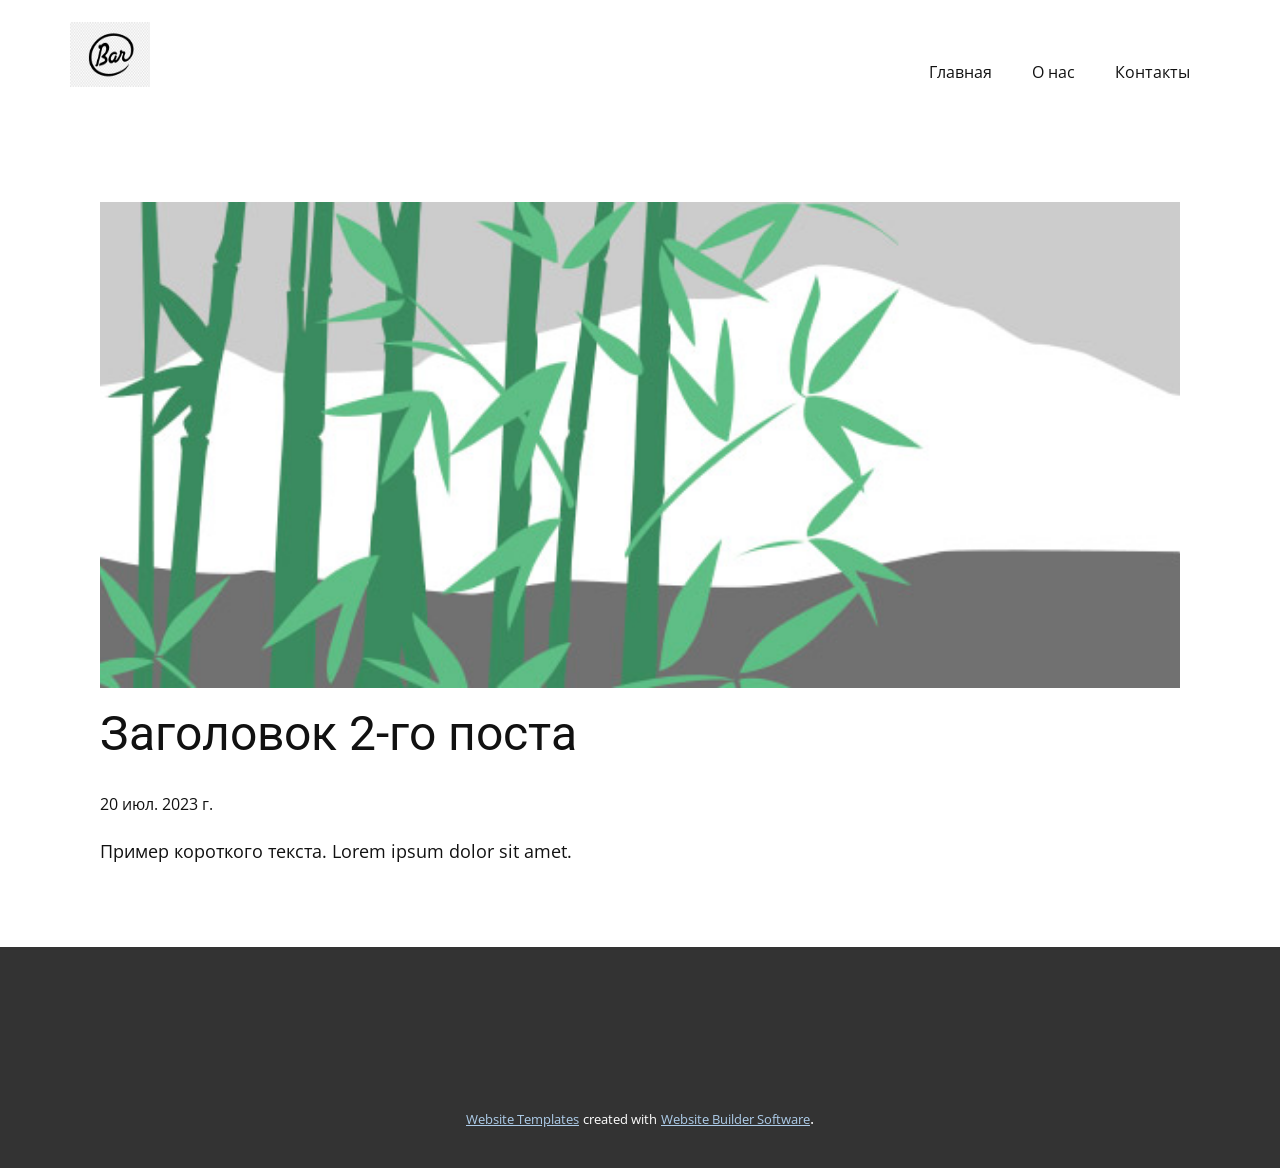
<file: blog/пост-1.html>
<!DOCTYPE html>
<html style="font-size: 16px;" lang="ru"><head>
    <meta name="viewport" content="width=device-width, initial-scale=1.0">
    <meta charset="utf-8">
    <meta name="keywords" content="Заголовок 1-го поста">
    <meta name="description" content="">
    <title>Заголовок 2-го поста</title>
    <link rel="stylesheet" href="../nicepage.css" media="screen">
<link rel="stylesheet" href="../Post-Template.css" media="screen">
    <script class="u-script" type="text/javascript" src="../jquery.js" defer=""></script>
    <script class="u-script" type="text/javascript" src="../nicepage.js" defer=""></script>
    <meta name="generator" content="Nicepage 5.13.1, nicepage.com">
    <link id="u-theme-google-font" rel="stylesheet" href="https://fonts.googleapis.com/css?family=Roboto:100,100i,300,300i,400,400i,500,500i,700,700i,900,900i|Open+Sans:300,300i,400,400i,500,500i,600,600i,700,700i,800,800i">
    
    
    <script type="application/ld+json">{
		"@context": "http://schema.org",
		"@type": "Organization",
		"name": "",
		"logo": "images/199094504-0.png"
}</script>
    <meta name="theme-color" content="#478ac9">
  <meta data-intl-tel-input-cdn-path="intlTelInput/"></head>
  <body class="u-body u-xl-mode" data-lang="ru"><header class="u-clearfix u-header u-header" id="sec-3483"><div class="u-clearfix u-sheet u-sheet-1">
        <a href="https://nicepage.com" class="u-image u-logo u-image-1" data-image-width="4617" data-image-height="3744">
          <img src="../images/199094504-0.png" class="u-logo-image u-logo-image-1">
        </a>
        <nav class="u-menu u-menu-dropdown u-offcanvas u-menu-1">
          <div class="menu-collapse" style="font-size: 1rem; letter-spacing: 0px;">
            <a class="u-button-style u-custom-left-right-menu-spacing u-custom-padding-bottom u-custom-top-bottom-menu-spacing u-nav-link u-text-active-palette-1-base u-text-hover-palette-2-base" href="#">
              <svg class="u-svg-link" viewBox="0 0 24 24"><use xmlns:xlink="http://www.w3.org/1999/xlink" xlink:href="#menu-hamburger"></use></svg>
              <svg class="u-svg-content" version="1.1" id="menu-hamburger" viewBox="0 0 16 16" x="0px" y="0px" xmlns:xlink="http://www.w3.org/1999/xlink" xmlns="http://www.w3.org/2000/svg"><g><rect y="1" width="16" height="2"></rect><rect y="7" width="16" height="2"></rect><rect y="13" width="16" height="2"></rect>
</g></svg>
            </a>
          </div>
          <div class="u-nav-container">
            <ul class="u-nav u-unstyled u-nav-1"><li class="u-nav-item"><a class="u-button-style u-nav-link u-text-active-palette-1-base u-text-hover-palette-2-base" href="../Главная.html" style="padding: 10px 20px;">Главная</a>
</li><li class="u-nav-item"><a class="u-button-style u-nav-link u-text-active-palette-1-base u-text-hover-palette-2-base" href="../О-нас.html" style="padding: 10px 20px;">О нас</a>
</li><li class="u-nav-item"><a class="u-button-style u-nav-link u-text-active-palette-1-base u-text-hover-palette-2-base" href="../Контакты.html" style="padding: 10px 20px;">Контакты</a>
</li></ul>
          </div>
          <div class="u-nav-container-collapse">
            <div class="u-black u-container-style u-inner-container-layout u-opacity u-opacity-95 u-sidenav">
              <div class="u-inner-container-layout u-sidenav-overflow">
                <div class="u-menu-close"></div>
                <ul class="u-align-center u-nav u-popupmenu-items u-unstyled u-nav-2"><li class="u-nav-item"><a class="u-button-style u-nav-link" href="../Главная.html">Главная</a>
</li><li class="u-nav-item"><a class="u-button-style u-nav-link" href="../О-нас.html">О нас</a>
</li><li class="u-nav-item"><a class="u-button-style u-nav-link" href="../Контакты.html">Контакты</a>
</li></ul>
              </div>
            </div>
            <div class="u-black u-menu-overlay u-opacity u-opacity-70"></div>
          </div>
        </nav>
      </div></header>
    <section class="u-align-center u-clearfix u-section-1" id="sec-3663">
      <div class="u-clearfix u-sheet u-valign-middle-md u-valign-middle-sm u-valign-middle-xs u-sheet-1"><!--post_details--><!--post_details_options_json--><!--{"source":""}--><!--/post_details_options_json--><!--blog_post-->
        <div class="u-container-style u-expanded-width u-post-details u-post-details-1">
          <div class="u-container-layout u-valign-middle u-container-layout-1"><!--blog_post_image-->
            <img alt="" class="u-blog-control u-expanded-width u-image u-image-default u-image-1" src="../images/68f64b9d.jpeg"><!--/blog_post_image--><!--blog_post_header-->
            <h2 class="u-blog-control u-text u-text-1">Заголовок 2-го поста</h2><!--/blog_post_header--><!--blog_post_metadata-->
            <div class="u-blog-control u-metadata u-metadata-1"><!--blog_post_metadata_date-->
              <span class="u-meta-date u-meta-icon">20 июл. 2023 г.</span><!--/blog_post_metadata_date--><!--blog_post_metadata_category-->
              <!--/blog_post_metadata_category--><!--blog_post_metadata_comments-->
              <!--/blog_post_metadata_comments-->
            </div><!--/blog_post_metadata--><!--blog_post_content-->
            <div class="u-align-justify u-blog-control u-post-content u-text u-text-2 fr-view">
  Пример короткого текста. Lorem ipsum dolor sit amet.
  </div><!--/blog_post_content-->
          </div>
        </div><!--/blog_post--><!--/post_details-->
      </div>
    </section>
    
    
    <footer class="u-align-center u-clearfix u-footer u-grey-80 u-footer" id="sec-0351"><div class="u-clearfix u-sheet u-sheet-1"></div></footer>
    <section class="u-backlink u-clearfix u-grey-80">
      <a class="u-link" href="https://nicepage.com/website-templates" target="_blank">
        <span>Website Templates</span>
      </a>
      <p class="u-text">
        <span>created with</span>
      </p>
      <a class="u-link" href="" target="_blank">
        <span>Website Builder Software</span>
      </a>. 
    </section>
  
</body></html>
</file>
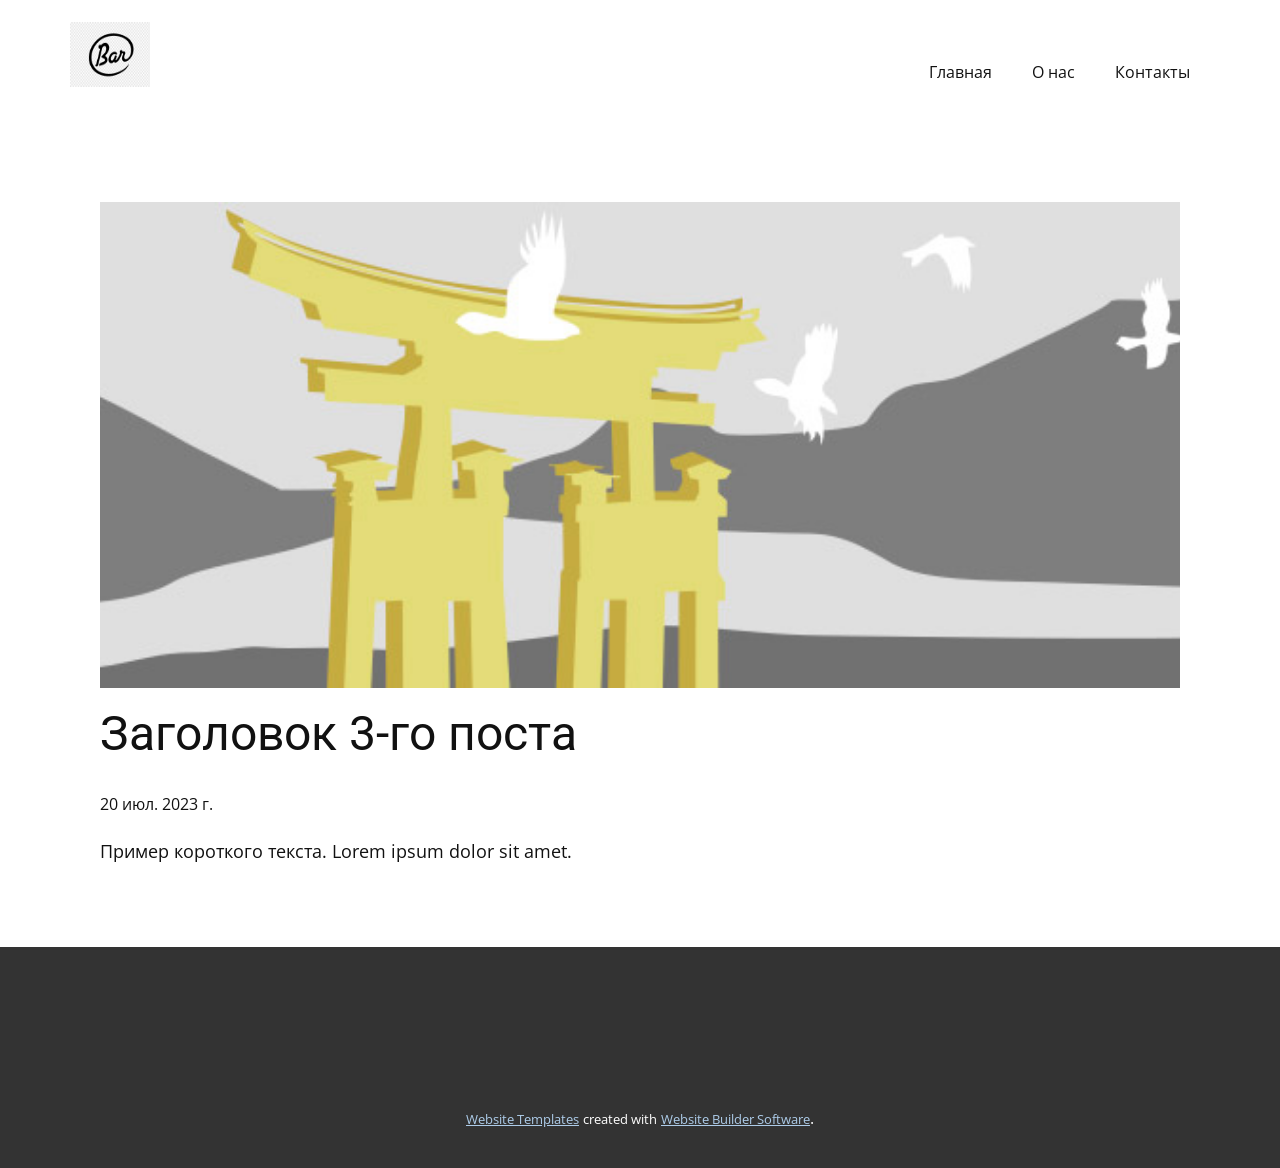
<file: blog/пост-2.html>
<!DOCTYPE html>
<html style="font-size: 16px;" lang="ru"><head>
    <meta name="viewport" content="width=device-width, initial-scale=1.0">
    <meta charset="utf-8">
    <meta name="keywords" content="Заголовок 1-го поста">
    <meta name="description" content="">
    <title>Заголовок 3-го поста</title>
    <link rel="stylesheet" href="../nicepage.css" media="screen">
<link rel="stylesheet" href="../Post-Template.css" media="screen">
    <script class="u-script" type="text/javascript" src="../jquery.js" defer=""></script>
    <script class="u-script" type="text/javascript" src="../nicepage.js" defer=""></script>
    <meta name="generator" content="Nicepage 5.13.1, nicepage.com">
    <link id="u-theme-google-font" rel="stylesheet" href="https://fonts.googleapis.com/css?family=Roboto:100,100i,300,300i,400,400i,500,500i,700,700i,900,900i|Open+Sans:300,300i,400,400i,500,500i,600,600i,700,700i,800,800i">
    
    
    <script type="application/ld+json">{
		"@context": "http://schema.org",
		"@type": "Organization",
		"name": "",
		"logo": "images/199094504-0.png"
}</script>
    <meta name="theme-color" content="#478ac9">
  <meta data-intl-tel-input-cdn-path="intlTelInput/"></head>
  <body class="u-body u-xl-mode" data-lang="ru"><header class="u-clearfix u-header u-header" id="sec-3483"><div class="u-clearfix u-sheet u-sheet-1">
        <a href="https://nicepage.com" class="u-image u-logo u-image-1" data-image-width="4617" data-image-height="3744">
          <img src="../images/199094504-0.png" class="u-logo-image u-logo-image-1">
        </a>
        <nav class="u-menu u-menu-dropdown u-offcanvas u-menu-1">
          <div class="menu-collapse" style="font-size: 1rem; letter-spacing: 0px;">
            <a class="u-button-style u-custom-left-right-menu-spacing u-custom-padding-bottom u-custom-top-bottom-menu-spacing u-nav-link u-text-active-palette-1-base u-text-hover-palette-2-base" href="#">
              <svg class="u-svg-link" viewBox="0 0 24 24"><use xmlns:xlink="http://www.w3.org/1999/xlink" xlink:href="#menu-hamburger"></use></svg>
              <svg class="u-svg-content" version="1.1" id="menu-hamburger" viewBox="0 0 16 16" x="0px" y="0px" xmlns:xlink="http://www.w3.org/1999/xlink" xmlns="http://www.w3.org/2000/svg"><g><rect y="1" width="16" height="2"></rect><rect y="7" width="16" height="2"></rect><rect y="13" width="16" height="2"></rect>
</g></svg>
            </a>
          </div>
          <div class="u-nav-container">
            <ul class="u-nav u-unstyled u-nav-1"><li class="u-nav-item"><a class="u-button-style u-nav-link u-text-active-palette-1-base u-text-hover-palette-2-base" href="../Главная.html" style="padding: 10px 20px;">Главная</a>
</li><li class="u-nav-item"><a class="u-button-style u-nav-link u-text-active-palette-1-base u-text-hover-palette-2-base" href="../О-нас.html" style="padding: 10px 20px;">О нас</a>
</li><li class="u-nav-item"><a class="u-button-style u-nav-link u-text-active-palette-1-base u-text-hover-palette-2-base" href="../Контакты.html" style="padding: 10px 20px;">Контакты</a>
</li></ul>
          </div>
          <div class="u-nav-container-collapse">
            <div class="u-black u-container-style u-inner-container-layout u-opacity u-opacity-95 u-sidenav">
              <div class="u-inner-container-layout u-sidenav-overflow">
                <div class="u-menu-close"></div>
                <ul class="u-align-center u-nav u-popupmenu-items u-unstyled u-nav-2"><li class="u-nav-item"><a class="u-button-style u-nav-link" href="../Главная.html">Главная</a>
</li><li class="u-nav-item"><a class="u-button-style u-nav-link" href="../О-нас.html">О нас</a>
</li><li class="u-nav-item"><a class="u-button-style u-nav-link" href="../Контакты.html">Контакты</a>
</li></ul>
              </div>
            </div>
            <div class="u-black u-menu-overlay u-opacity u-opacity-70"></div>
          </div>
        </nav>
      </div></header>
    <section class="u-align-center u-clearfix u-section-1" id="sec-3663">
      <div class="u-clearfix u-sheet u-valign-middle-md u-valign-middle-sm u-valign-middle-xs u-sheet-1"><!--post_details--><!--post_details_options_json--><!--{"source":""}--><!--/post_details_options_json--><!--blog_post-->
        <div class="u-container-style u-expanded-width u-post-details u-post-details-1">
          <div class="u-container-layout u-valign-middle u-container-layout-1"><!--blog_post_image-->
            <img alt="" class="u-blog-control u-expanded-width u-image u-image-default u-image-1" src="../images/8ad73f3c.jpeg"><!--/blog_post_image--><!--blog_post_header-->
            <h2 class="u-blog-control u-text u-text-1">Заголовок 3-го поста</h2><!--/blog_post_header--><!--blog_post_metadata-->
            <div class="u-blog-control u-metadata u-metadata-1"><!--blog_post_metadata_date-->
              <span class="u-meta-date u-meta-icon">20 июл. 2023 г.</span><!--/blog_post_metadata_date--><!--blog_post_metadata_category-->
              <!--/blog_post_metadata_category--><!--blog_post_metadata_comments-->
              <!--/blog_post_metadata_comments-->
            </div><!--/blog_post_metadata--><!--blog_post_content-->
            <div class="u-align-justify u-blog-control u-post-content u-text u-text-2 fr-view">
  Пример короткого текста. Lorem ipsum dolor sit amet.
  </div><!--/blog_post_content-->
          </div>
        </div><!--/blog_post--><!--/post_details-->
      </div>
    </section>
    
    
    <footer class="u-align-center u-clearfix u-footer u-grey-80 u-footer" id="sec-0351"><div class="u-clearfix u-sheet u-sheet-1"></div></footer>
    <section class="u-backlink u-clearfix u-grey-80">
      <a class="u-link" href="https://nicepage.com/website-templates" target="_blank">
        <span>Website Templates</span>
      </a>
      <p class="u-text">
        <span>created with</span>
      </p>
      <a class="u-link" href="" target="_blank">
        <span>Website Builder Software</span>
      </a>. 
    </section>
  
</body></html>
</file>
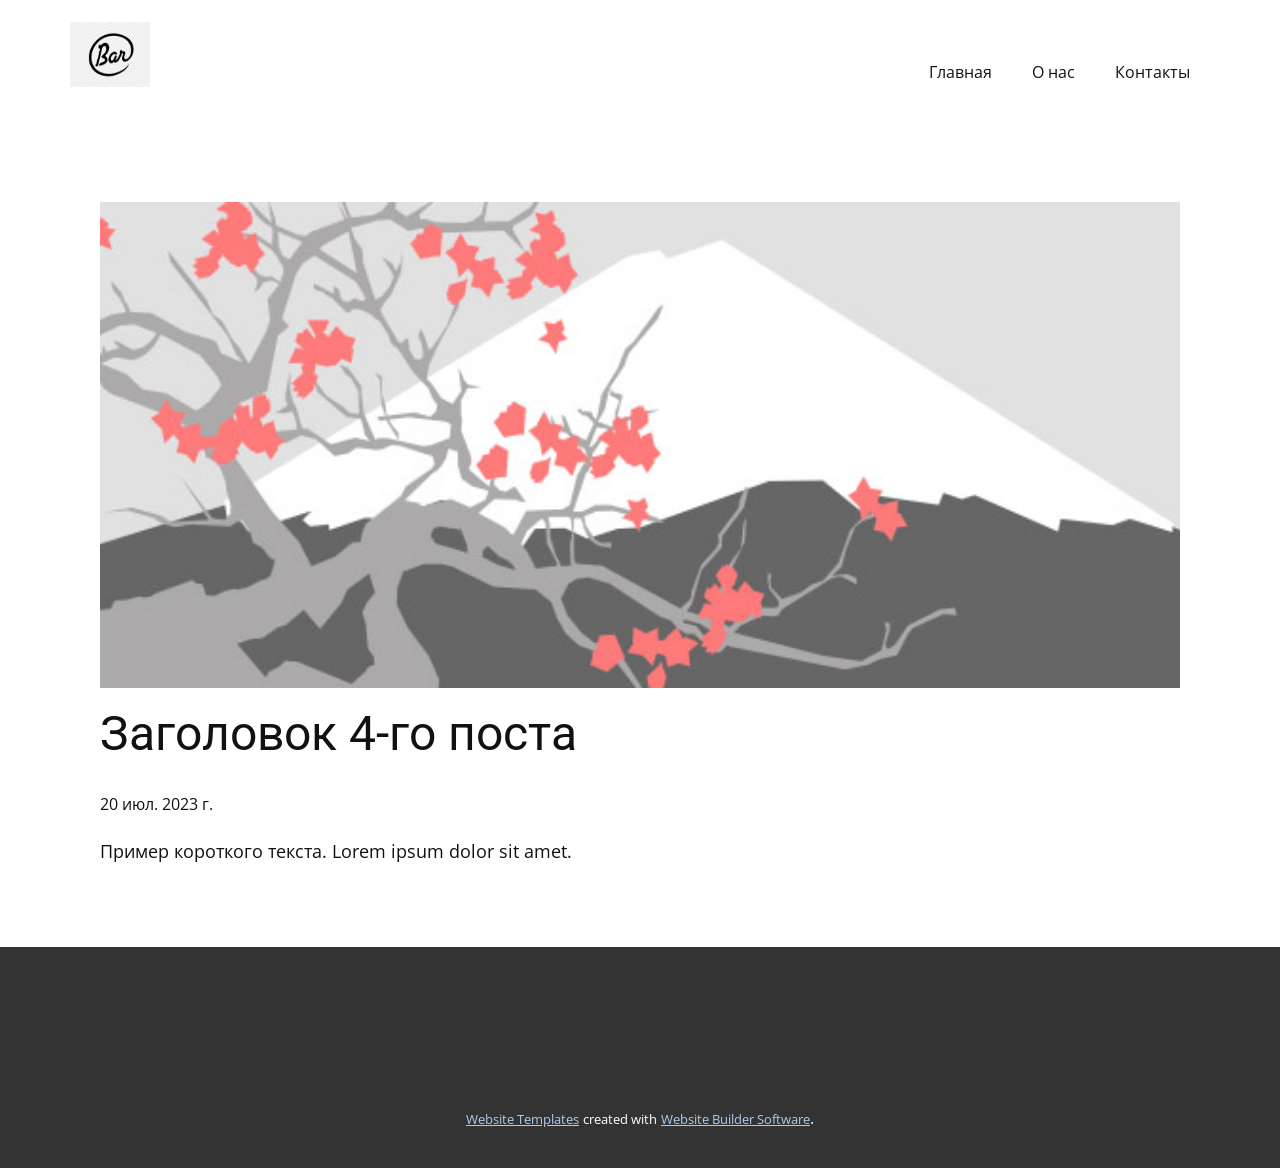
<file: blog/пост-3.html>
<!DOCTYPE html>
<html style="font-size: 16px;" lang="ru"><head>
    <meta name="viewport" content="width=device-width, initial-scale=1.0">
    <meta charset="utf-8">
    <meta name="keywords" content="Заголовок 1-го поста">
    <meta name="description" content="">
    <title>Заголовок 4-го поста</title>
    <link rel="stylesheet" href="../nicepage.css" media="screen">
<link rel="stylesheet" href="../Post-Template.css" media="screen">
    <script class="u-script" type="text/javascript" src="../jquery.js" defer=""></script>
    <script class="u-script" type="text/javascript" src="../nicepage.js" defer=""></script>
    <meta name="generator" content="Nicepage 5.13.1, nicepage.com">
    <link id="u-theme-google-font" rel="stylesheet" href="https://fonts.googleapis.com/css?family=Roboto:100,100i,300,300i,400,400i,500,500i,700,700i,900,900i|Open+Sans:300,300i,400,400i,500,500i,600,600i,700,700i,800,800i">
    
    
    <script type="application/ld+json">{
		"@context": "http://schema.org",
		"@type": "Organization",
		"name": "",
		"logo": "images/199094504-0.png"
}</script>
    <meta name="theme-color" content="#478ac9">
  <meta data-intl-tel-input-cdn-path="intlTelInput/"></head>
  <body class="u-body u-xl-mode" data-lang="ru"><header class="u-clearfix u-header u-header" id="sec-3483"><div class="u-clearfix u-sheet u-sheet-1">
        <a href="https://nicepage.com" class="u-image u-logo u-image-1" data-image-width="4617" data-image-height="3744">
          <img src="../images/199094504-0.png" class="u-logo-image u-logo-image-1">
        </a>
        <nav class="u-menu u-menu-dropdown u-offcanvas u-menu-1">
          <div class="menu-collapse" style="font-size: 1rem; letter-spacing: 0px;">
            <a class="u-button-style u-custom-left-right-menu-spacing u-custom-padding-bottom u-custom-top-bottom-menu-spacing u-nav-link u-text-active-palette-1-base u-text-hover-palette-2-base" href="#">
              <svg class="u-svg-link" viewBox="0 0 24 24"><use xmlns:xlink="http://www.w3.org/1999/xlink" xlink:href="#menu-hamburger"></use></svg>
              <svg class="u-svg-content" version="1.1" id="menu-hamburger" viewBox="0 0 16 16" x="0px" y="0px" xmlns:xlink="http://www.w3.org/1999/xlink" xmlns="http://www.w3.org/2000/svg"><g><rect y="1" width="16" height="2"></rect><rect y="7" width="16" height="2"></rect><rect y="13" width="16" height="2"></rect>
</g></svg>
            </a>
          </div>
          <div class="u-nav-container">
            <ul class="u-nav u-unstyled u-nav-1"><li class="u-nav-item"><a class="u-button-style u-nav-link u-text-active-palette-1-base u-text-hover-palette-2-base" href="../Главная.html" style="padding: 10px 20px;">Главная</a>
</li><li class="u-nav-item"><a class="u-button-style u-nav-link u-text-active-palette-1-base u-text-hover-palette-2-base" href="../О-нас.html" style="padding: 10px 20px;">О нас</a>
</li><li class="u-nav-item"><a class="u-button-style u-nav-link u-text-active-palette-1-base u-text-hover-palette-2-base" href="../Контакты.html" style="padding: 10px 20px;">Контакты</a>
</li></ul>
          </div>
          <div class="u-nav-container-collapse">
            <div class="u-black u-container-style u-inner-container-layout u-opacity u-opacity-95 u-sidenav">
              <div class="u-inner-container-layout u-sidenav-overflow">
                <div class="u-menu-close"></div>
                <ul class="u-align-center u-nav u-popupmenu-items u-unstyled u-nav-2"><li class="u-nav-item"><a class="u-button-style u-nav-link" href="../Главная.html">Главная</a>
</li><li class="u-nav-item"><a class="u-button-style u-nav-link" href="../О-нас.html">О нас</a>
</li><li class="u-nav-item"><a class="u-button-style u-nav-link" href="../Контакты.html">Контакты</a>
</li></ul>
              </div>
            </div>
            <div class="u-black u-menu-overlay u-opacity u-opacity-70"></div>
          </div>
        </nav>
      </div></header>
    <section class="u-align-center u-clearfix u-section-1" id="sec-3663">
      <div class="u-clearfix u-sheet u-valign-middle-md u-valign-middle-sm u-valign-middle-xs u-sheet-1"><!--post_details--><!--post_details_options_json--><!--{"source":""}--><!--/post_details_options_json--><!--blog_post-->
        <div class="u-container-style u-expanded-width u-post-details u-post-details-1">
          <div class="u-container-layout u-valign-middle u-container-layout-1"><!--blog_post_image-->
            <img alt="" class="u-blog-control u-expanded-width u-image u-image-default u-image-1" src="../images/0fd3416c.jpeg"><!--/blog_post_image--><!--blog_post_header-->
            <h2 class="u-blog-control u-text u-text-1">Заголовок 4-го поста</h2><!--/blog_post_header--><!--blog_post_metadata-->
            <div class="u-blog-control u-metadata u-metadata-1"><!--blog_post_metadata_date-->
              <span class="u-meta-date u-meta-icon">20 июл. 2023 г.</span><!--/blog_post_metadata_date--><!--blog_post_metadata_category-->
              <!--/blog_post_metadata_category--><!--blog_post_metadata_comments-->
              <!--/blog_post_metadata_comments-->
            </div><!--/blog_post_metadata--><!--blog_post_content-->
            <div class="u-align-justify u-blog-control u-post-content u-text u-text-2 fr-view">
  Пример короткого текста. Lorem ipsum dolor sit amet.
  </div><!--/blog_post_content-->
          </div>
        </div><!--/blog_post--><!--/post_details-->
      </div>
    </section>
    
    
    <footer class="u-align-center u-clearfix u-footer u-grey-80 u-footer" id="sec-0351"><div class="u-clearfix u-sheet u-sheet-1"></div></footer>
    <section class="u-backlink u-clearfix u-grey-80">
      <a class="u-link" href="https://nicepage.com/website-templates" target="_blank">
        <span>Website Templates</span>
      </a>
      <p class="u-text">
        <span>created with</span>
      </p>
      <a class="u-link" href="" target="_blank">
        <span>Website Builder Software</span>
      </a>. 
    </section>
  
</body></html>
</file>
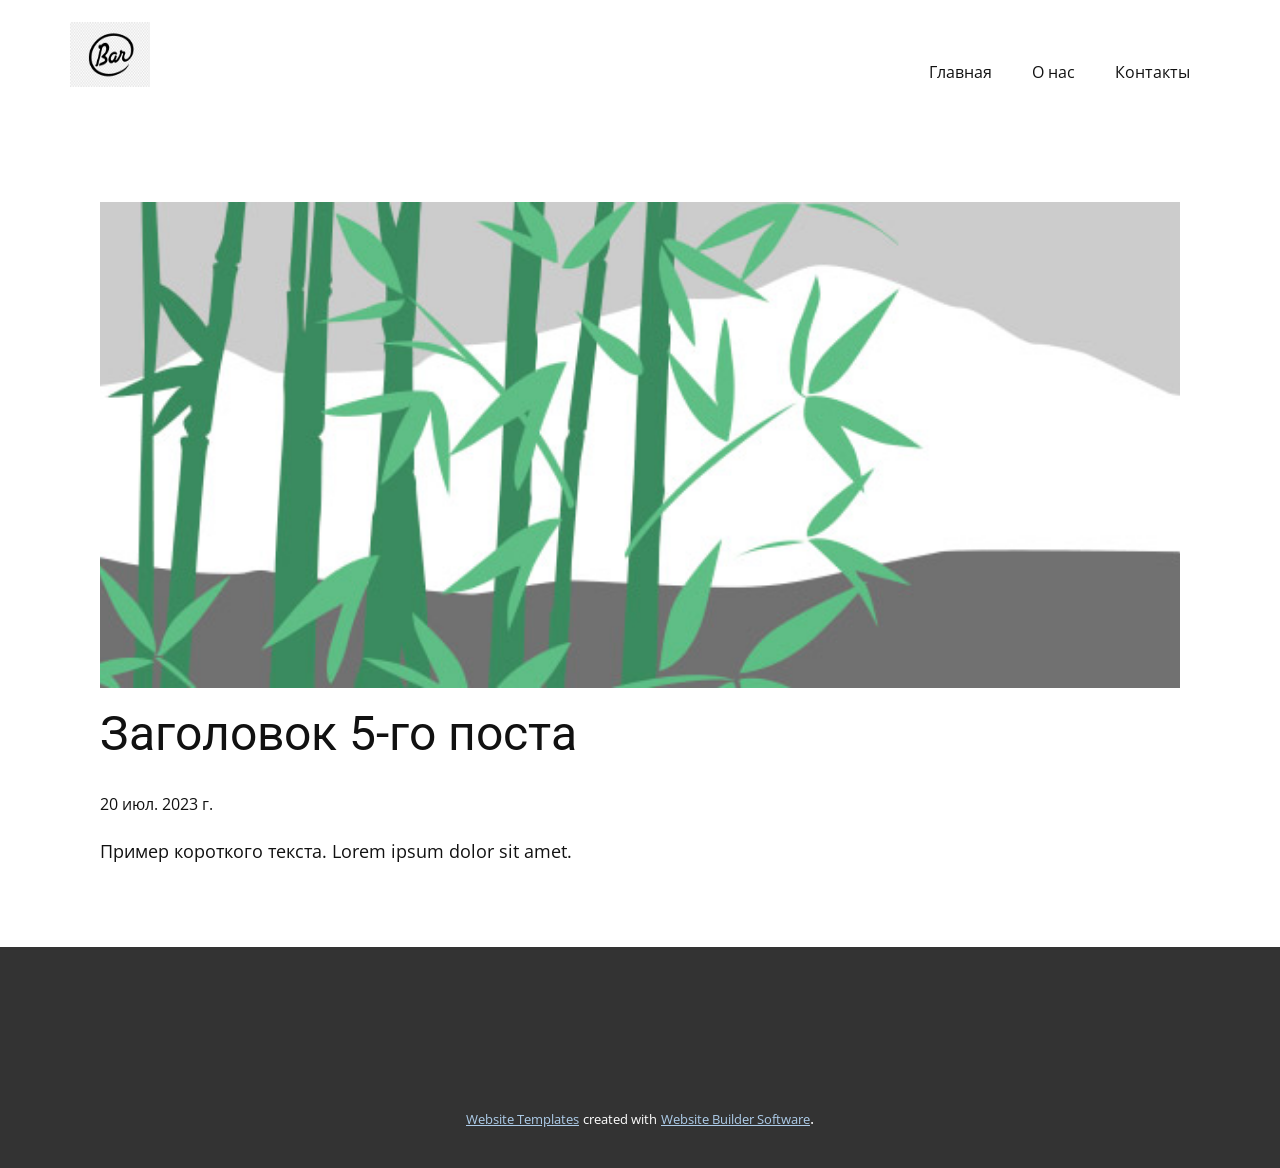
<file: blog/пост-4.html>
<!DOCTYPE html>
<html style="font-size: 16px;" lang="ru"><head>
    <meta name="viewport" content="width=device-width, initial-scale=1.0">
    <meta charset="utf-8">
    <meta name="keywords" content="Заголовок 1-го поста">
    <meta name="description" content="">
    <title>Заголовок 5-го поста</title>
    <link rel="stylesheet" href="../nicepage.css" media="screen">
<link rel="stylesheet" href="../Post-Template.css" media="screen">
    <script class="u-script" type="text/javascript" src="../jquery.js" defer=""></script>
    <script class="u-script" type="text/javascript" src="../nicepage.js" defer=""></script>
    <meta name="generator" content="Nicepage 5.13.1, nicepage.com">
    <link id="u-theme-google-font" rel="stylesheet" href="https://fonts.googleapis.com/css?family=Roboto:100,100i,300,300i,400,400i,500,500i,700,700i,900,900i|Open+Sans:300,300i,400,400i,500,500i,600,600i,700,700i,800,800i">
    
    
    <script type="application/ld+json">{
		"@context": "http://schema.org",
		"@type": "Organization",
		"name": "",
		"logo": "images/199094504-0.png"
}</script>
    <meta name="theme-color" content="#478ac9">
  <meta data-intl-tel-input-cdn-path="intlTelInput/"></head>
  <body class="u-body u-xl-mode" data-lang="ru"><header class="u-clearfix u-header u-header" id="sec-3483"><div class="u-clearfix u-sheet u-sheet-1">
        <a href="https://nicepage.com" class="u-image u-logo u-image-1" data-image-width="4617" data-image-height="3744">
          <img src="../images/199094504-0.png" class="u-logo-image u-logo-image-1">
        </a>
        <nav class="u-menu u-menu-dropdown u-offcanvas u-menu-1">
          <div class="menu-collapse" style="font-size: 1rem; letter-spacing: 0px;">
            <a class="u-button-style u-custom-left-right-menu-spacing u-custom-padding-bottom u-custom-top-bottom-menu-spacing u-nav-link u-text-active-palette-1-base u-text-hover-palette-2-base" href="#">
              <svg class="u-svg-link" viewBox="0 0 24 24"><use xmlns:xlink="http://www.w3.org/1999/xlink" xlink:href="#menu-hamburger"></use></svg>
              <svg class="u-svg-content" version="1.1" id="menu-hamburger" viewBox="0 0 16 16" x="0px" y="0px" xmlns:xlink="http://www.w3.org/1999/xlink" xmlns="http://www.w3.org/2000/svg"><g><rect y="1" width="16" height="2"></rect><rect y="7" width="16" height="2"></rect><rect y="13" width="16" height="2"></rect>
</g></svg>
            </a>
          </div>
          <div class="u-nav-container">
            <ul class="u-nav u-unstyled u-nav-1"><li class="u-nav-item"><a class="u-button-style u-nav-link u-text-active-palette-1-base u-text-hover-palette-2-base" href="../Главная.html" style="padding: 10px 20px;">Главная</a>
</li><li class="u-nav-item"><a class="u-button-style u-nav-link u-text-active-palette-1-base u-text-hover-palette-2-base" href="../О-нас.html" style="padding: 10px 20px;">О нас</a>
</li><li class="u-nav-item"><a class="u-button-style u-nav-link u-text-active-palette-1-base u-text-hover-palette-2-base" href="../Контакты.html" style="padding: 10px 20px;">Контакты</a>
</li></ul>
          </div>
          <div class="u-nav-container-collapse">
            <div class="u-black u-container-style u-inner-container-layout u-opacity u-opacity-95 u-sidenav">
              <div class="u-inner-container-layout u-sidenav-overflow">
                <div class="u-menu-close"></div>
                <ul class="u-align-center u-nav u-popupmenu-items u-unstyled u-nav-2"><li class="u-nav-item"><a class="u-button-style u-nav-link" href="../Главная.html">Главная</a>
</li><li class="u-nav-item"><a class="u-button-style u-nav-link" href="../О-нас.html">О нас</a>
</li><li class="u-nav-item"><a class="u-button-style u-nav-link" href="../Контакты.html">Контакты</a>
</li></ul>
              </div>
            </div>
            <div class="u-black u-menu-overlay u-opacity u-opacity-70"></div>
          </div>
        </nav>
      </div></header>
    <section class="u-align-center u-clearfix u-section-1" id="sec-3663">
      <div class="u-clearfix u-sheet u-valign-middle-md u-valign-middle-sm u-valign-middle-xs u-sheet-1"><!--post_details--><!--post_details_options_json--><!--{"source":""}--><!--/post_details_options_json--><!--blog_post-->
        <div class="u-container-style u-expanded-width u-post-details u-post-details-1">
          <div class="u-container-layout u-valign-middle u-container-layout-1"><!--blog_post_image-->
            <img alt="" class="u-blog-control u-expanded-width u-image u-image-default u-image-1" src="../images/68f64b9d.jpeg"><!--/blog_post_image--><!--blog_post_header-->
            <h2 class="u-blog-control u-text u-text-1">Заголовок 5-го поста</h2><!--/blog_post_header--><!--blog_post_metadata-->
            <div class="u-blog-control u-metadata u-metadata-1"><!--blog_post_metadata_date-->
              <span class="u-meta-date u-meta-icon">20 июл. 2023 г.</span><!--/blog_post_metadata_date--><!--blog_post_metadata_category-->
              <!--/blog_post_metadata_category--><!--blog_post_metadata_comments-->
              <!--/blog_post_metadata_comments-->
            </div><!--/blog_post_metadata--><!--blog_post_content-->
            <div class="u-align-justify u-blog-control u-post-content u-text u-text-2 fr-view">
  Пример короткого текста. Lorem ipsum dolor sit amet.
  </div><!--/blog_post_content-->
          </div>
        </div><!--/blog_post--><!--/post_details-->
      </div>
    </section>
    
    
    <footer class="u-align-center u-clearfix u-footer u-grey-80 u-footer" id="sec-0351"><div class="u-clearfix u-sheet u-sheet-1"></div></footer>
    <section class="u-backlink u-clearfix u-grey-80">
      <a class="u-link" href="https://nicepage.com/website-templates" target="_blank">
        <span>Website Templates</span>
      </a>
      <p class="u-text">
        <span>created with</span>
      </p>
      <a class="u-link" href="" target="_blank">
        <span>Website Builder Software</span>
      </a>. 
    </section>
  
</body></html>
</file>
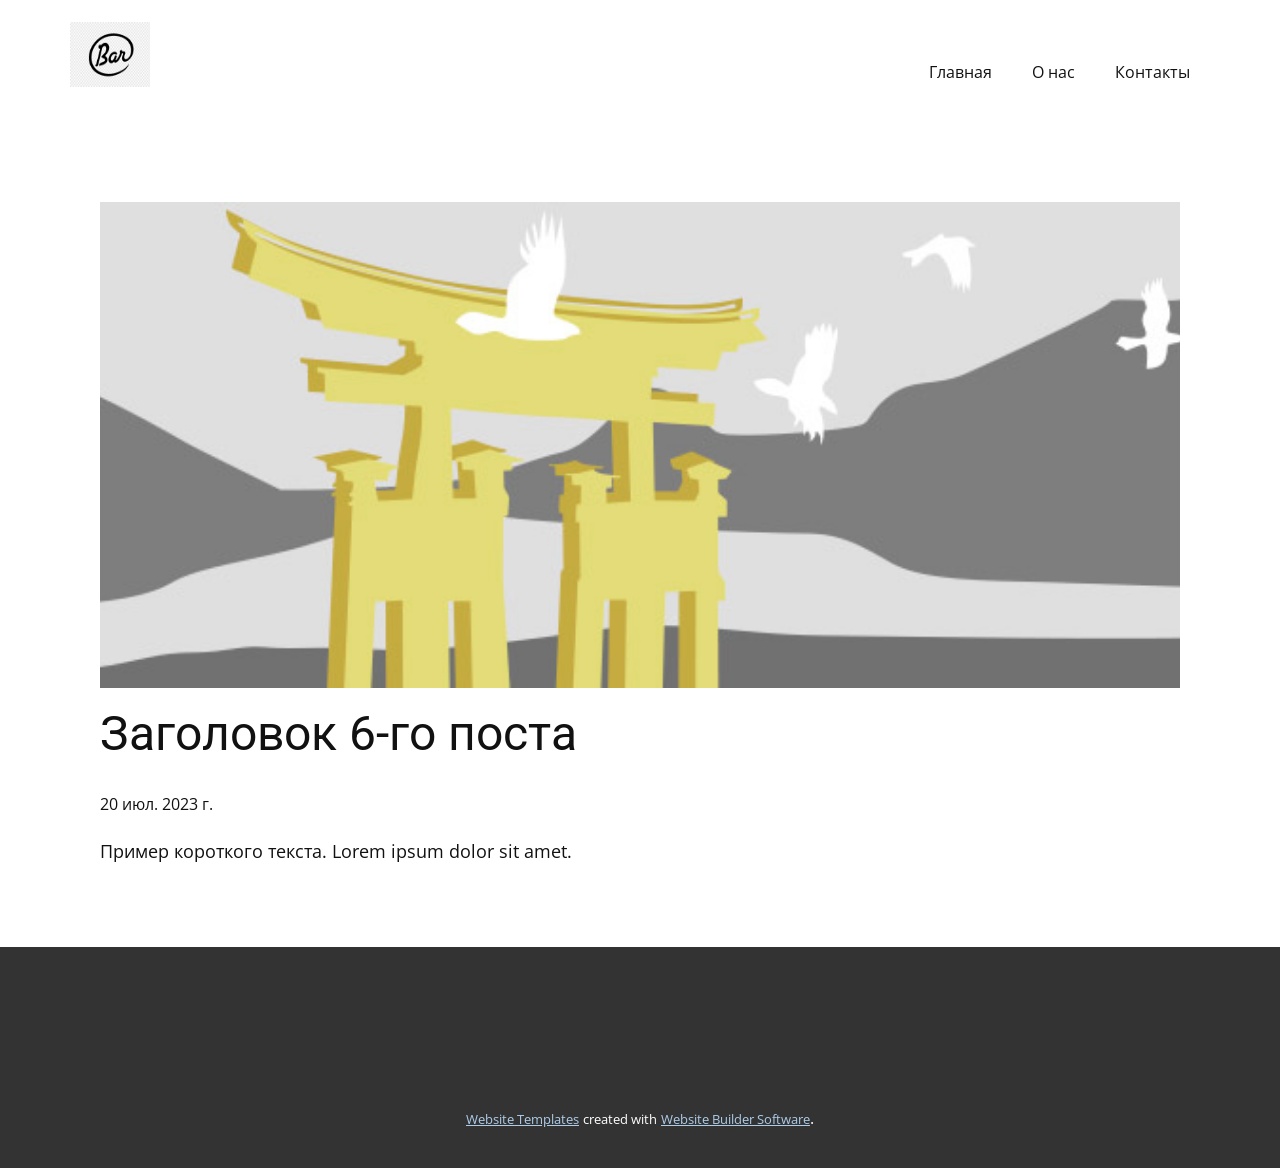
<file: blog/пост-5.html>
<!DOCTYPE html>
<html style="font-size: 16px;" lang="ru"><head>
    <meta name="viewport" content="width=device-width, initial-scale=1.0">
    <meta charset="utf-8">
    <meta name="keywords" content="Заголовок 1-го поста">
    <meta name="description" content="">
    <title>Заголовок 6-го поста</title>
    <link rel="stylesheet" href="../nicepage.css" media="screen">
<link rel="stylesheet" href="../Post-Template.css" media="screen">
    <script class="u-script" type="text/javascript" src="../jquery.js" defer=""></script>
    <script class="u-script" type="text/javascript" src="../nicepage.js" defer=""></script>
    <meta name="generator" content="Nicepage 5.13.1, nicepage.com">
    <link id="u-theme-google-font" rel="stylesheet" href="https://fonts.googleapis.com/css?family=Roboto:100,100i,300,300i,400,400i,500,500i,700,700i,900,900i|Open+Sans:300,300i,400,400i,500,500i,600,600i,700,700i,800,800i">
    
    
    <script type="application/ld+json">{
		"@context": "http://schema.org",
		"@type": "Organization",
		"name": "",
		"logo": "images/199094504-0.png"
}</script>
    <meta name="theme-color" content="#478ac9">
  <meta data-intl-tel-input-cdn-path="intlTelInput/"></head>
  <body class="u-body u-xl-mode" data-lang="ru"><header class="u-clearfix u-header u-header" id="sec-3483"><div class="u-clearfix u-sheet u-sheet-1">
        <a href="https://nicepage.com" class="u-image u-logo u-image-1" data-image-width="4617" data-image-height="3744">
          <img src="../images/199094504-0.png" class="u-logo-image u-logo-image-1">
        </a>
        <nav class="u-menu u-menu-dropdown u-offcanvas u-menu-1">
          <div class="menu-collapse" style="font-size: 1rem; letter-spacing: 0px;">
            <a class="u-button-style u-custom-left-right-menu-spacing u-custom-padding-bottom u-custom-top-bottom-menu-spacing u-nav-link u-text-active-palette-1-base u-text-hover-palette-2-base" href="#">
              <svg class="u-svg-link" viewBox="0 0 24 24"><use xmlns:xlink="http://www.w3.org/1999/xlink" xlink:href="#menu-hamburger"></use></svg>
              <svg class="u-svg-content" version="1.1" id="menu-hamburger" viewBox="0 0 16 16" x="0px" y="0px" xmlns:xlink="http://www.w3.org/1999/xlink" xmlns="http://www.w3.org/2000/svg"><g><rect y="1" width="16" height="2"></rect><rect y="7" width="16" height="2"></rect><rect y="13" width="16" height="2"></rect>
</g></svg>
            </a>
          </div>
          <div class="u-nav-container">
            <ul class="u-nav u-unstyled u-nav-1"><li class="u-nav-item"><a class="u-button-style u-nav-link u-text-active-palette-1-base u-text-hover-palette-2-base" href="../Главная.html" style="padding: 10px 20px;">Главная</a>
</li><li class="u-nav-item"><a class="u-button-style u-nav-link u-text-active-palette-1-base u-text-hover-palette-2-base" href="../О-нас.html" style="padding: 10px 20px;">О нас</a>
</li><li class="u-nav-item"><a class="u-button-style u-nav-link u-text-active-palette-1-base u-text-hover-palette-2-base" href="../Контакты.html" style="padding: 10px 20px;">Контакты</a>
</li></ul>
          </div>
          <div class="u-nav-container-collapse">
            <div class="u-black u-container-style u-inner-container-layout u-opacity u-opacity-95 u-sidenav">
              <div class="u-inner-container-layout u-sidenav-overflow">
                <div class="u-menu-close"></div>
                <ul class="u-align-center u-nav u-popupmenu-items u-unstyled u-nav-2"><li class="u-nav-item"><a class="u-button-style u-nav-link" href="../Главная.html">Главная</a>
</li><li class="u-nav-item"><a class="u-button-style u-nav-link" href="../О-нас.html">О нас</a>
</li><li class="u-nav-item"><a class="u-button-style u-nav-link" href="../Контакты.html">Контакты</a>
</li></ul>
              </div>
            </div>
            <div class="u-black u-menu-overlay u-opacity u-opacity-70"></div>
          </div>
        </nav>
      </div></header>
    <section class="u-align-center u-clearfix u-section-1" id="sec-3663">
      <div class="u-clearfix u-sheet u-valign-middle-md u-valign-middle-sm u-valign-middle-xs u-sheet-1"><!--post_details--><!--post_details_options_json--><!--{"source":""}--><!--/post_details_options_json--><!--blog_post-->
        <div class="u-container-style u-expanded-width u-post-details u-post-details-1">
          <div class="u-container-layout u-valign-middle u-container-layout-1"><!--blog_post_image-->
            <img alt="" class="u-blog-control u-expanded-width u-image u-image-default u-image-1" src="../images/8ad73f3c.jpeg"><!--/blog_post_image--><!--blog_post_header-->
            <h2 class="u-blog-control u-text u-text-1">Заголовок 6-го поста</h2><!--/blog_post_header--><!--blog_post_metadata-->
            <div class="u-blog-control u-metadata u-metadata-1"><!--blog_post_metadata_date-->
              <span class="u-meta-date u-meta-icon">20 июл. 2023 г.</span><!--/blog_post_metadata_date--><!--blog_post_metadata_category-->
              <!--/blog_post_metadata_category--><!--blog_post_metadata_comments-->
              <!--/blog_post_metadata_comments-->
            </div><!--/blog_post_metadata--><!--blog_post_content-->
            <div class="u-align-justify u-blog-control u-post-content u-text u-text-2 fr-view">
  Пример короткого текста. Lorem ipsum dolor sit amet.
  </div><!--/blog_post_content-->
          </div>
        </div><!--/blog_post--><!--/post_details-->
      </div>
    </section>
    
    
    <footer class="u-align-center u-clearfix u-footer u-grey-80 u-footer" id="sec-0351"><div class="u-clearfix u-sheet u-sheet-1"></div></footer>
    <section class="u-backlink u-clearfix u-grey-80">
      <a class="u-link" href="https://nicepage.com/website-templates" target="_blank">
        <span>Website Templates</span>
      </a>
      <p class="u-text">
        <span>created with</span>
      </p>
      <a class="u-link" href="" target="_blank">
        <span>Website Builder Software</span>
      </a>. 
    </section>
  
</body></html>
</file>
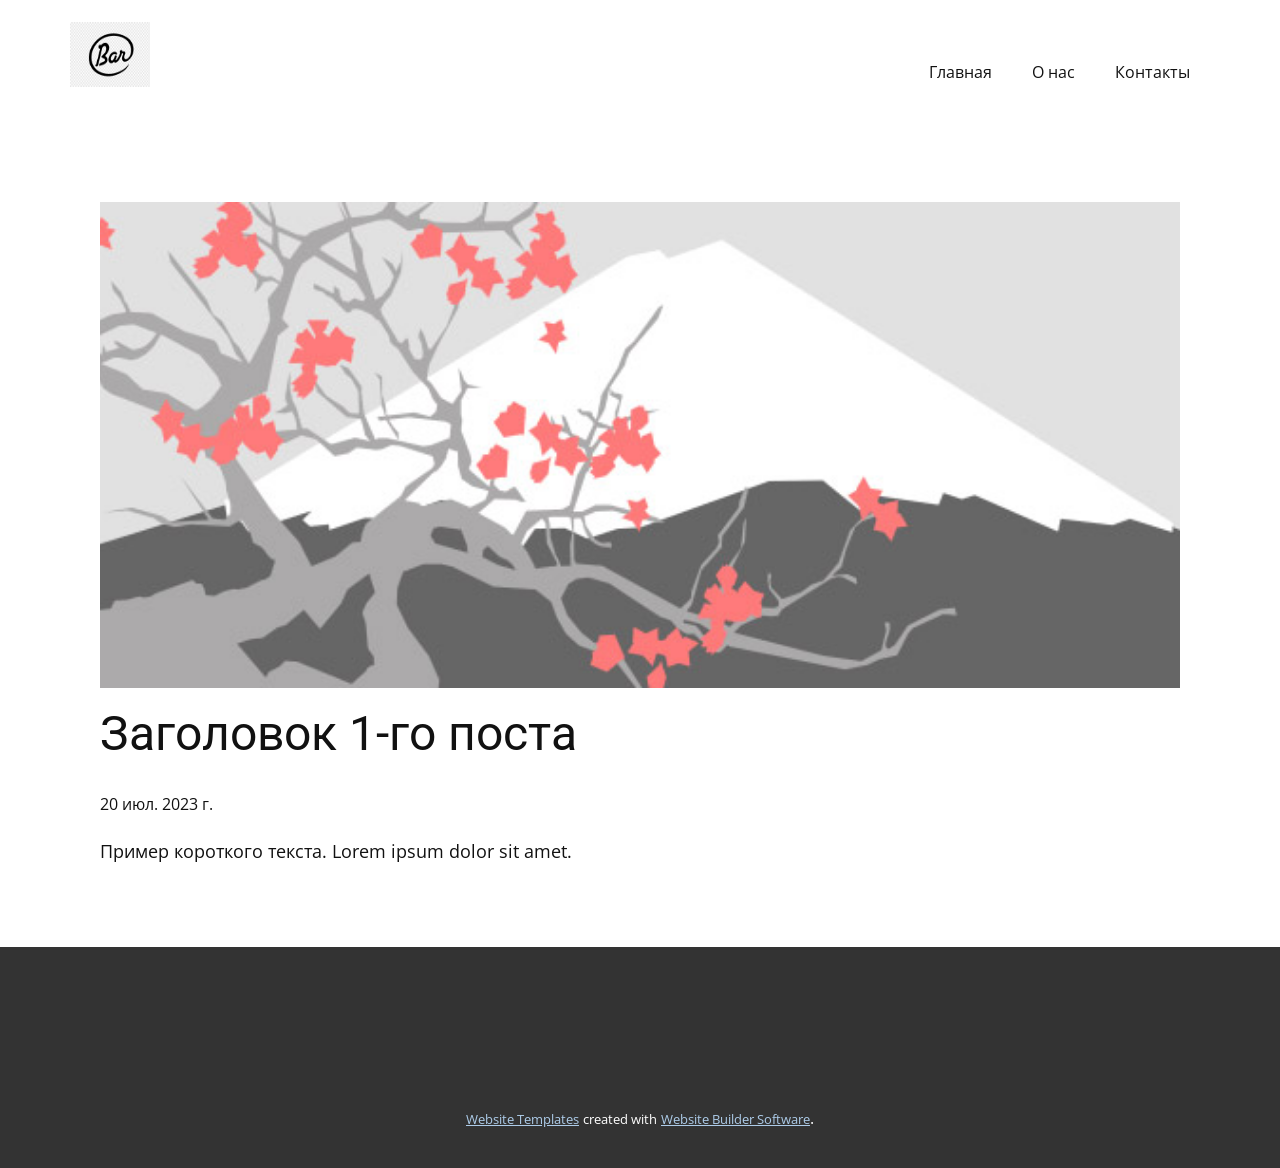
<file: blog/пост.html>
<!DOCTYPE html>
<html style="font-size: 16px;" lang="ru"><head>
    <meta name="viewport" content="width=device-width, initial-scale=1.0">
    <meta charset="utf-8">
    <meta name="keywords" content="Заголовок 1-го поста">
    <meta name="description" content="">
    <title>Заголовок 1-го поста</title>
    <link rel="stylesheet" href="../nicepage.css" media="screen">
<link rel="stylesheet" href="../Post-Template.css" media="screen">
    <script class="u-script" type="text/javascript" src="../jquery.js" defer=""></script>
    <script class="u-script" type="text/javascript" src="../nicepage.js" defer=""></script>
    <meta name="generator" content="Nicepage 5.13.1, nicepage.com">
    <link id="u-theme-google-font" rel="stylesheet" href="https://fonts.googleapis.com/css?family=Roboto:100,100i,300,300i,400,400i,500,500i,700,700i,900,900i|Open+Sans:300,300i,400,400i,500,500i,600,600i,700,700i,800,800i">
    
    
    <script type="application/ld+json">{
		"@context": "http://schema.org",
		"@type": "Organization",
		"name": "",
		"logo": "images/199094504-0.png"
}</script>
    <meta name="theme-color" content="#478ac9">
  <meta data-intl-tel-input-cdn-path="intlTelInput/"></head>
  <body class="u-body u-xl-mode" data-lang="ru"><header class="u-clearfix u-header u-header" id="sec-3483"><div class="u-clearfix u-sheet u-sheet-1">
        <a href="https://nicepage.com" class="u-image u-logo u-image-1" data-image-width="4617" data-image-height="3744">
          <img src="../images/199094504-0.png" class="u-logo-image u-logo-image-1">
        </a>
        <nav class="u-menu u-menu-dropdown u-offcanvas u-menu-1">
          <div class="menu-collapse" style="font-size: 1rem; letter-spacing: 0px;">
            <a class="u-button-style u-custom-left-right-menu-spacing u-custom-padding-bottom u-custom-top-bottom-menu-spacing u-nav-link u-text-active-palette-1-base u-text-hover-palette-2-base" href="#">
              <svg class="u-svg-link" viewBox="0 0 24 24"><use xmlns:xlink="http://www.w3.org/1999/xlink" xlink:href="#menu-hamburger"></use></svg>
              <svg class="u-svg-content" version="1.1" id="menu-hamburger" viewBox="0 0 16 16" x="0px" y="0px" xmlns:xlink="http://www.w3.org/1999/xlink" xmlns="http://www.w3.org/2000/svg"><g><rect y="1" width="16" height="2"></rect><rect y="7" width="16" height="2"></rect><rect y="13" width="16" height="2"></rect>
</g></svg>
            </a>
          </div>
          <div class="u-nav-container">
            <ul class="u-nav u-unstyled u-nav-1"><li class="u-nav-item"><a class="u-button-style u-nav-link u-text-active-palette-1-base u-text-hover-palette-2-base" href="../Главная.html" style="padding: 10px 20px;">Главная</a>
</li><li class="u-nav-item"><a class="u-button-style u-nav-link u-text-active-palette-1-base u-text-hover-palette-2-base" href="../О-нас.html" style="padding: 10px 20px;">О нас</a>
</li><li class="u-nav-item"><a class="u-button-style u-nav-link u-text-active-palette-1-base u-text-hover-palette-2-base" href="../Контакты.html" style="padding: 10px 20px;">Контакты</a>
</li></ul>
          </div>
          <div class="u-nav-container-collapse">
            <div class="u-black u-container-style u-inner-container-layout u-opacity u-opacity-95 u-sidenav">
              <div class="u-inner-container-layout u-sidenav-overflow">
                <div class="u-menu-close"></div>
                <ul class="u-align-center u-nav u-popupmenu-items u-unstyled u-nav-2"><li class="u-nav-item"><a class="u-button-style u-nav-link" href="../Главная.html">Главная</a>
</li><li class="u-nav-item"><a class="u-button-style u-nav-link" href="../О-нас.html">О нас</a>
</li><li class="u-nav-item"><a class="u-button-style u-nav-link" href="../Контакты.html">Контакты</a>
</li></ul>
              </div>
            </div>
            <div class="u-black u-menu-overlay u-opacity u-opacity-70"></div>
          </div>
        </nav>
      </div></header>
    <section class="u-align-center u-clearfix u-section-1" id="sec-3663">
      <div class="u-clearfix u-sheet u-valign-middle-md u-valign-middle-sm u-valign-middle-xs u-sheet-1"><!--post_details--><!--post_details_options_json--><!--{"source":""}--><!--/post_details_options_json--><!--blog_post-->
        <div class="u-container-style u-expanded-width u-post-details u-post-details-1">
          <div class="u-container-layout u-valign-middle u-container-layout-1"><!--blog_post_image-->
            <img alt="" class="u-blog-control u-expanded-width u-image u-image-default u-image-1" src="../images/0fd3416c.jpeg"><!--/blog_post_image--><!--blog_post_header-->
            <h2 class="u-blog-control u-text u-text-1">Заголовок 1-го поста</h2><!--/blog_post_header--><!--blog_post_metadata-->
            <div class="u-blog-control u-metadata u-metadata-1"><!--blog_post_metadata_date-->
              <span class="u-meta-date u-meta-icon">20 июл. 2023 г.</span><!--/blog_post_metadata_date--><!--blog_post_metadata_category-->
              <!--/blog_post_metadata_category--><!--blog_post_metadata_comments-->
              <!--/blog_post_metadata_comments-->
            </div><!--/blog_post_metadata--><!--blog_post_content-->
            <div class="u-align-justify u-blog-control u-post-content u-text u-text-2 fr-view">
  Пример короткого текста. Lorem ipsum dolor sit amet.
  </div><!--/blog_post_content-->
          </div>
        </div><!--/blog_post--><!--/post_details-->
      </div>
    </section>
    
    
    <footer class="u-align-center u-clearfix u-footer u-grey-80 u-footer" id="sec-0351"><div class="u-clearfix u-sheet u-sheet-1"></div></footer>
    <section class="u-backlink u-clearfix u-grey-80">
      <a class="u-link" href="https://nicepage.com/website-templates" target="_blank">
        <span>Website Templates</span>
      </a>
      <p class="u-text">
        <span>created with</span>
      </p>
      <a class="u-link" href="" target="_blank">
        <span>Website Builder Software</span>
      </a>. 
    </section>
  
</body></html>
</file>
